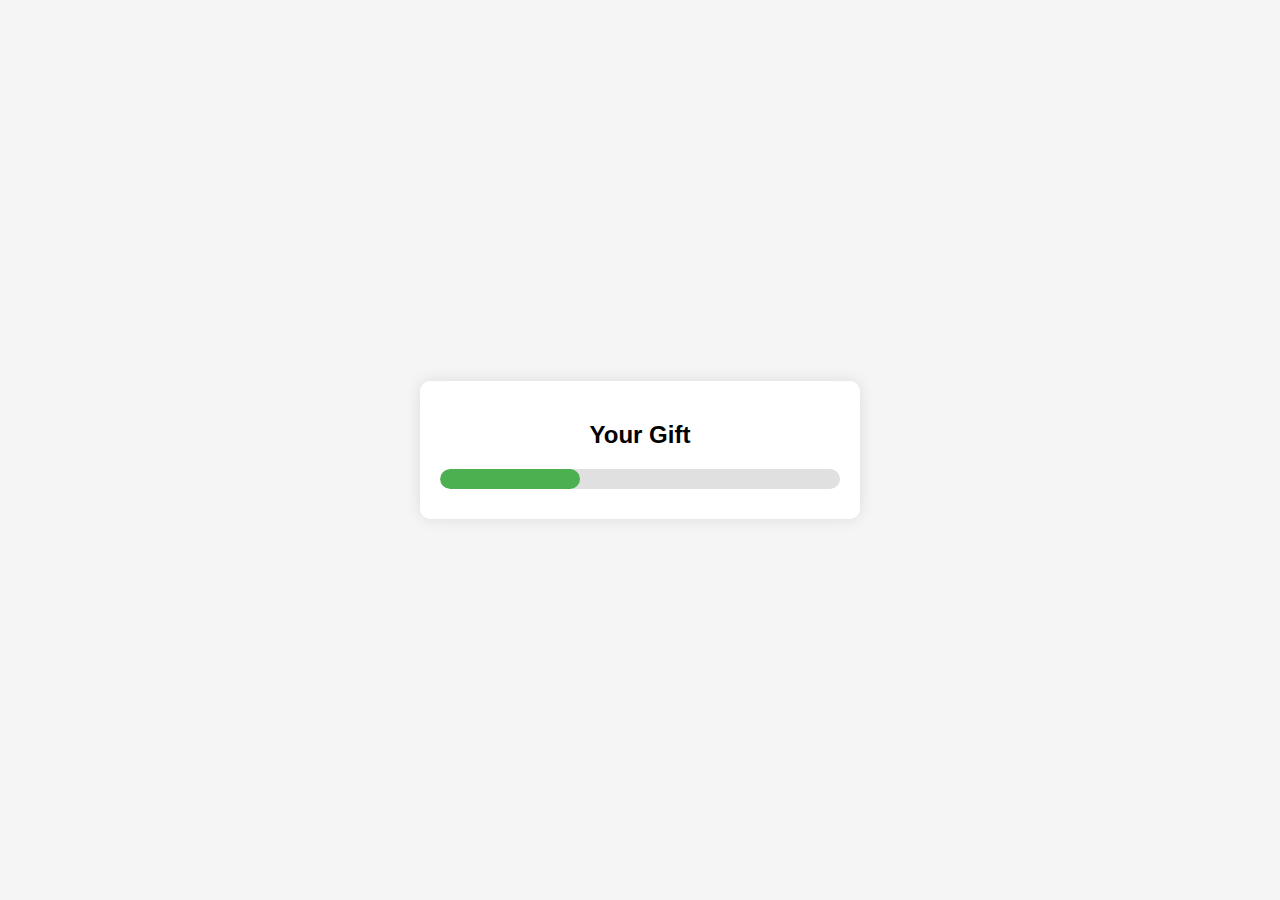
<file: index.html>
<!DOCTYPE html>
<html lang="en">

<head>
    <meta charset="UTF-8">
    <meta name="viewport" content="width=device-width, initial-scale=1.0">
    <title>Telegram Account Stats</title>
    <style>
        /* General Styles */
        body {
            font-family: Arial, sans-serif;
            background-color: #f5f5f5;
            margin: 0;
            height: 100vh;
            display: flex;
            justify-content: center;
            align-items: center;
        }

        .container {
            width: 80%;
            max-width: 400px;
            background-color: white;
            padding: 20px;
            border-radius: 10px;
            box-shadow: 0 0 15px rgba(0, 0, 0, 0.1);
            text-align: center;
        }

        h2 {
            margin-bottom: 20px;
        }

        /* Progress Bars */
        .progress-container {
            width: 100%;
            background-color: #e0e0e0;
            border-radius: 10px;
            overflow: hidden;
            margin-bottom: 10px;
        }

        .progress-bar {
            height: 20px;
            background-color: #4caf50;
            width: 0;
            border-radius: 10px;
            transition: width 1s ease-in-out;
        }

        .stat {
            margin-bottom: 20px;
        }

        label {
            font-weight: bold;
            display: block;
            margin-bottom: 5px;
        }

        p {
            margin: 0;
        }

        /* Hidden class */
        .hidden {
            display: none;
        }

        /* OK Button */
        button {
            padding: 10px 20px;
            background-color: #4caf50;
            color: white;
            border: none;
            border-radius: 5px;
            cursor: pointer;
            margin-top: 20px;
            transition: background-color 0.3s;
        }

        button:hover {
            background-color: #45a049;
        }

        /* Popup Styles */
        #popup-container {
            position: fixed;
            top: 0;
            left: 0;
            width: 100%;
            height: 100%;
            background-color: rgba(0, 0, 0, 0.7);
            display: flex;
            justify-content: center;
            align-items: center;
            visibility: hidden;
            opacity: 0;
            transition: visibility 0s, opacity 0.5s ease-in-out;
        }

        .popup {
            background-color: white;
            padding: 20px;
            border-radius: 10px;
            width: 80%;
            max-width: 400px;
            box-shadow: 0 0 20px rgba(0, 0, 0, 0.5);
            animation: fadeIn 0.5s ease-in-out forwards;
            text-align: center;
        }

        #popup-container.show {
            visibility: visible;
            opacity: 1;
        }

        @keyframes fadeIn {
            from {
                opacity: 0;
                transform: scale(0.8);
            }

            to {
                opacity: 1;
                transform: scale(1);
            }
        }
    </style>
</head>

<body>

    <!-- Main Container -->
    <div class="container">
        <h2 id="title"> Your Gift </h2>

        <!-- Checking Progress Bar -->
        <div id="checking-progress" class="progress-container">
            <div class="progress-bar"></div>
        </div>

        <!-- Stats Container (Hidden Initially) -->
        <div id="stats-container" class="hidden">
            <!-- Account Age Stat -->
            <div class="stat">
                <label>On Opening It First Time:</label>
                <div class="progress-container">
                    <div id="age-progress" class="progress-bar"></div>
                </div>
                <p id="age-display"></p>
            </div>

            <!-- Total Messages Stat -->
            <div class="stat">
                <label>On Behalf Of My Friend:</label>
                <div class="progress-container">
                    <div id="messages-progress" class="progress-bar"></div>
                </div>
                <p id="messages-display"></p>
            </div>

            <!-- Total Contacts Stat -->
            <div class="stat">
                <label>From My Side:</label>
                <div class="progress-container">
                    <div id="contacts-progress" class="progress-bar"></div>
                </div>
                <p id="contacts-display"></p>
            </div>

            <!-- OK Button -->
            <button id="ok-button">OK</button>
        </div>
    </div>

    <!-- Popup Container (Hidden Initially) -->
    <div id="popup-container" class="hidden">
        <div class="popup">
            <h2>Your Telegram Account Stats</h2>
            <!-- Account Age Stat in Popup -->
            <div class="stat">
                <label>Account Age:</label>
                <div class="progress-container">
                    <div id="popup-age-progress" class="progress-bar"></div>
                </div>
                <p id="popup-age-display"></p>
            </div>

            <!-- Total Messages Stat in Popup -->
            <div class="stat">
                <label>Total Messages:</label>
                <div class="progress-container">
                    <div id="popup-messages-progress" class="progress-bar"></div>
                </div>
                <p id="popup-messages-display"></p>
            </div>

            <!-- Total Contacts Stat in Popup -->
            <div class="stat">
                <label>Total Contacts:</label>
                <div class="progress-container">
                    <div id="popup-contacts-progress" class="progress-bar"></div>
                </div>
                <p id="popup-contacts-display"></p>
            </div>

            <!-- OK Button in Popup -->
            <button id="popup-ok-button">OK</button>
        </div>
    </div>

    <script>
        window.onload = function () {
            const checkingProgress = document.getElementById('checking-progress').querySelector('.progress-bar');
            const statsContainer = document.getElementById('stats-container');
            const okButton = document.getElementById('ok-button');

            const popupContainer = document.getElementById('popup-container');
            const popupOkButton = document.getElementById('popup-ok-button');

            // Retrieve stats from localStorage
            const storedStats = localStorage.getItem('telegramStats');

            if (storedStats) {
                try {
                    // Parse the stats
                    const stats = JSON.parse(storedStats);
                    // Check if popup has been shown in this session
                    const popupShown = localStorage.getItem('popupShown');

                    if (!popupShown) {
                        // Show the popup with stats
                        showPopup(stats);
                        // Set the flag to prevent showing again in this session
                        localStorage.setItem('popupShown', 'true');
                    }
                    // Display the thank you message instead of checking progress on subsequent visits
                    document.getElementById('checking-progress').classList.add('hidden');
                    document.getElementById('title').textContent = 'Thank you!';
                    window.location.href = 'home.html';

                } catch (error) {
                    console.error('Error parsing stats from localStorage:', error);
                    // If parsing fails, remove the corrupted data and proceed as first visit
                    localStorage.removeItem('telegramStats');
                    showFirstVisit();
                }
            } else {
                // First visit, show checking progress
                showFirstVisit();
            }

            // OK button event in main stats container
            okButton.addEventListener('click', () => {
                statsContainer.classList.add('hidden');
                document.getElementById('title').textContent = 'Thank you!';
                setInterval(function () {
                    window.location.href = 'home.html';
                }, 2000);
            });

            // OK button event in popup
            popupOkButton.addEventListener('click', () => {
                popupContainer.classList.remove('show');
            });
        };

        // Function to handle first visit
        function showFirstVisit() {
            const checkingProgress = document.getElementById('checking-progress').querySelector('.progress-bar');
            const statsContainer = document.getElementById('stats-container');

            // Simulate checking progress
            simulateChecking(() => {
                // After checking, generate stats
                const stats = generateRandomStats();
                // Save to localStorage
                localStorage.setItem('telegramStats', JSON.stringify(stats));
                // Display the stats
                displayStats(stats);
            });
        }

        // Function to simulate checking progress
        function simulateChecking(callback) {
            const progressBar = document.getElementById('checking-progress').querySelector('.progress-bar');
            let width = 0;
            const interval = setInterval(() => {
                width += 5; // Increment width by 5%
                if (width > 100) width = 100;
                progressBar.style.width = width + '%';
                if (width >= 100) {
                    clearInterval(interval);
                    // After a short delay, call the callback
                    setTimeout(callback, 500);
                }
            }, 100); // Increment every 100ms (total 2 seconds)
        }

        // Function to generate random stats
        function generateRandomStats() {
            const age = getRandomInt(50, 500); // Age in years (1 to 10)
            const totalMessages = getRandomInt(50, 500); // Total messages (1,000 to 50,000)
            const totalContacts = getRandomInt(50, 500); // Total contacts (50 to 1,000)
            return { age, totalMessages, totalContacts };
        }

        // Function to display stats in the main container
        function displayStats(stats) {
            const statsContainer = document.getElementById('stats-container');
            const ageProgress = document.getElementById('age-progress');
            const messagesProgress = document.getElementById('messages-progress');
            const contactsProgress = document.getElementById('contacts-progress');

            const ageDisplay = document.getElementById('age-display');
            const messagesDisplay = document.getElementById('messages-display');
            const contactsDisplay = document.getElementById('contacts-display');

            // Set display texts
            ageDisplay.textContent = `${stats.age} CPTO`;
            messagesDisplay.textContent = `${stats.totalMessages} CPTO`;
            contactsDisplay.textContent = `${stats.totalContacts} CPTO`;

            // Calculate percentages based on max values
            const agePercentage = (stats.age / 500) * 100; // Max age 10 years
            const messagesPercentage = (stats.totalMessages / 500) * 100; // Max messages 50,000
            const contactsPercentage = (stats.totalContacts / 500) * 100; // Max contacts 1,000

            // Reset progress bars to 0
            ageProgress.style.width = '0%';
            messagesProgress.style.width = '0%';
            contactsProgress.style.width = '0%';

            // Animate progress bars after resetting
            setTimeout(() => {
                animateProgressBar(ageProgress, agePercentage);
                animateProgressBar(messagesProgress, messagesPercentage);
                animateProgressBar(contactsProgress, contactsPercentage);
            }, 100); // 100ms delay to allow DOM update

            // Show stats container
            statsContainer.classList.remove('hidden');
            // Hide the checking progress bar and update title
            document.getElementById('checking-progress').classList.add('hidden');
            document.getElementById('title').textContent = 'Your Telegram Account Stats';
        }

        // Function to show the popup with stats
        function showPopup(stats) {
            const popupContainer = document.getElementById('popup-container');
            const popupAgeProgress = document.getElementById('popup-age-progress');
            const popupMessagesProgress = document.getElementById('popup-messages-progress');
            const popupContactsProgress = document.getElementById('popup-contacts-progress');

            const popupAgeDisplay = document.getElementById('popup-age-display');
            const popupMessagesDisplay = document.getElementById('popup-messages-display');
            const popupContactsDisplay = document.getElementById('popup-contacts-display');

            // Set display texts
            popupAgeDisplay.textContent = `${stats.age} CPTO`;
            popupMessagesDisplay.textContent = `${stats.totalMessages} CPTO`;
            popupContactsDisplay.textContent = `${stats.totalContacts} CPTO`;

            const tRward = stats.age + stats.totalMessages + stats.totalContacts;
            localStorage.setItem('tempReward', tRward);

            // Calculate percentages based on max values
            const agePercentage = (stats.age / 500) * 100; // Max age 10 years
            const messagesPercentage = (stats.totalMessages / 500) * 100; // Max messages 50,000
            const contactsPercentage = (stats.totalContacts / 500) * 100; // Max contacts 1,000

            // Reset progress bars to 0
            popupAgeProgress.style.width = '0%';
            popupMessagesProgress.style.width = '0%';
            popupContactsProgress.style.width = '0%';

            // Animate progress bars after resetting
            setTimeout(() => {
                animateProgressBar(popupAgeProgress, agePercentage);
                animateProgressBar(popupMessagesProgress, messagesPercentage);
                animateProgressBar(popupContactsProgress, contactsPercentage);
            }, 100); // 100ms delay to allow DOM update

            // Show the popup
            popupContainer.classList.add('show');
        }

        // Function to animate a progress bar to a target percentage
        function animateProgressBar(element, percentage) {
            // Ensure the percentage does not exceed 100%
            percentage = Math.min(percentage, 100);
            element.style.width = percentage + '%';
        }

        // Function to get a random integer between min and max (inclusive)
        function getRandomInt(min, max) {
            return Math.floor(Math.random() * (max - min + 1)) + min;
        }

    </script>
</body>

</html>
</file>
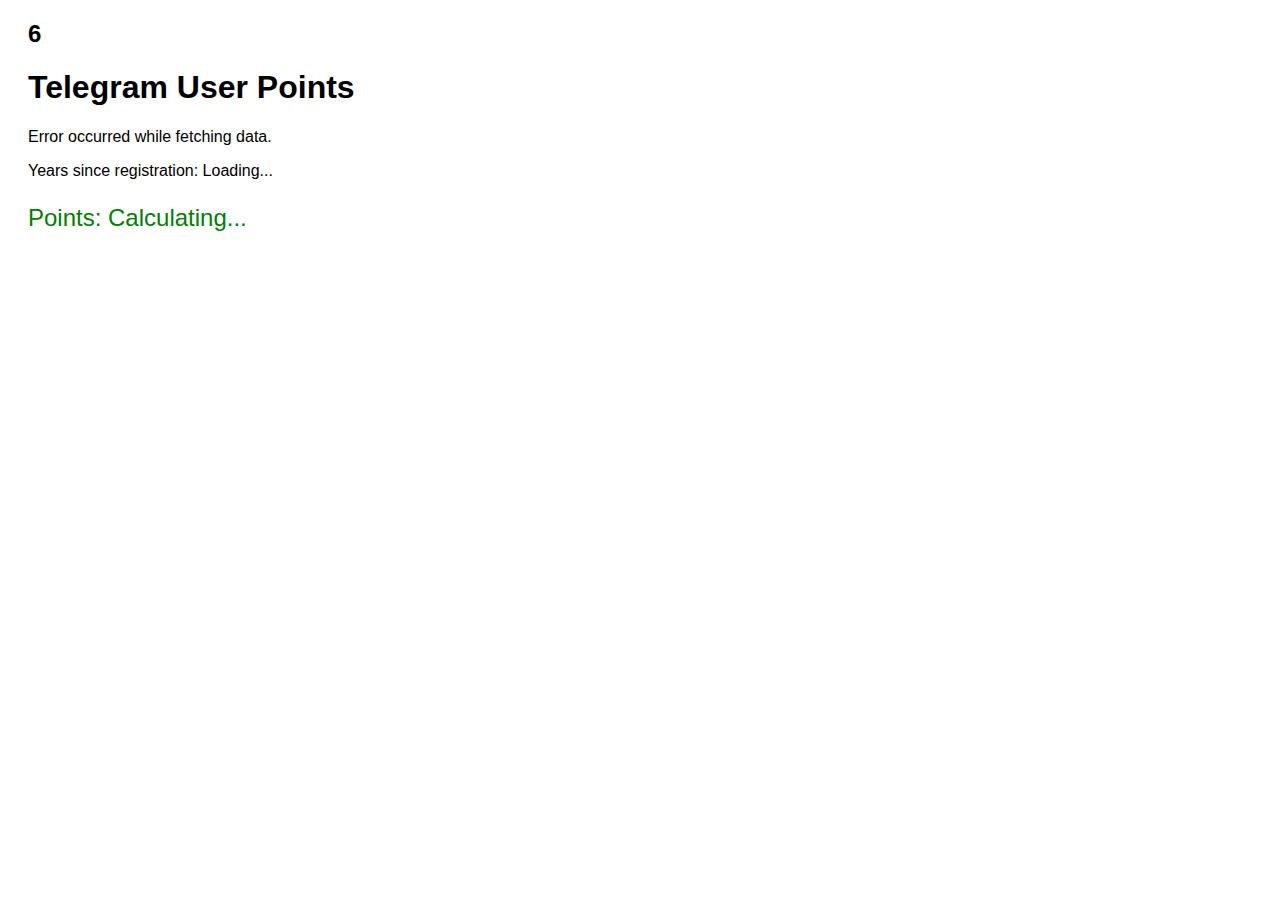
<file: age.html>
<!DOCTYPE html>
<html lang="en">

<head>
    <meta charset="UTF-8">
    <meta name="viewport" content="width=device-width, initial-scale=1.0">
    <title>Telegram User Points</title>
    <style>
        body {
            font-family: Arial, sans-serif;
        }

        .container {
            margin: 20px;
        }

        .points {
            font-size: 1.5em;
            color: green;
        }
    </style>
</head>

<body>
    <div class="container">
        <h2>6</h2>
        <h1>Telegram User Points</h1>
        <p id="user-info">Fetching user info...</p>
        <p id="years">Years since registration: Loading...</p>
        <p class="points" id="points">Points: Calculating...</p>
    </div>
    <script>
        async function getUserAge() {
            const userId = "@Lalsinghchaudhary";  // Yaha par user ka Telegram ID daalein
            const botToken = "6928466175:AAGnXZLLgeWLZqYqleBFgEIPyORPkDsCa58"; // Yaha apne bot ka token daalein

            try {
                // Telegram API se user ka data fetch karte hain
                const url = `https://api.telegram.org/bot${botToken}/getChat?chat_id=${userId}`;
                const response = await fetch(url);
                const data = await response.json();

                if (data.ok) {
                    const user = data.result;

                    if (user.date) {
                        // Convert to date if available
                        const registrationDate = new Date(user.date * 1000); // Unix time to JS date
                        const yearsSinceRegistration = calculateYearsSince(registrationDate);
                        const points = calculatePoints(yearsSinceRegistration);

                        // Update HTML with calculated date and points
                        document.getElementById('user-info').innerText = `User joined Telegram on: ${registrationDate.toDateString()}`;
                        document.getElementById('years').innerText = `Years since registration: ${yearsSinceRegistration} years`;
                        document.getElementById('points').innerText = `Points: ${points}`;
                    } else {
                        // Fallback message if date is not available
                        document.getElementById('user-info').innerText = "User registration date not available.";
                        document.getElementById('years').innerText = "Years since registration: Not available.";
                        document.getElementById('points').innerText = "Points: Not calculated.";
                    }
                } else {
                    console.error("Failed to fetch user data:", data.description);
                    document.getElementById('user-info').innerText = "Unable to retrieve user age.";
                }
            } catch (error) {
                console.error("Error fetching user data:", error);
                document.getElementById('user-info').innerText = "Error occurred while fetching data.";
            }
        }

        // Function to calculate years since registration
        function calculateYearsSince(date) {
            const currentDate = new Date();
            let years = currentDate.getFullYear() - date.getFullYear();
            const monthDiff = currentDate.getMonth() - date.getMonth();
            const dayDiff = currentDate.getDate() - date.getDate();

            if (monthDiff < 0 || (monthDiff === 0 && dayDiff < 0)) {
                years -= 1;
            }
            return years;
        }

        // Function to assign points based on years since registration
        function calculatePoints(years) {
            if (years >= 5) {
                return 100;
            } else if (years >= 3) {
                return 50;
            } else if (years >= 1) {
                return 20;
            } else {
                return 10;
            }
        }

        // Function call to get user age and display points
        getUserAge();

    </script>
</body>

</html>
</file>
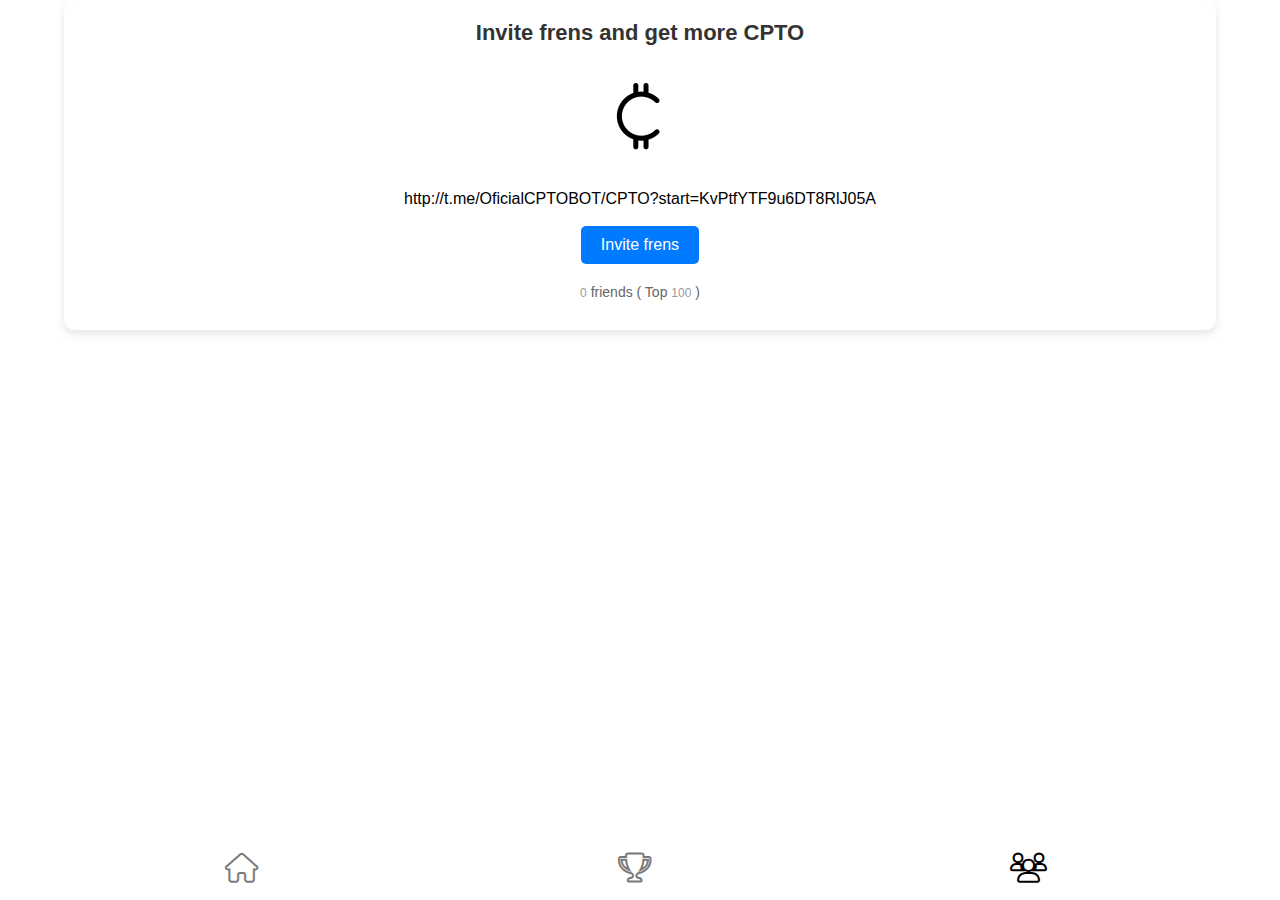
<file: friend.html>
<!DOCTYPE html>
<html lang="en">

<head>
    <meta charset="UTF-8">
    <meta name="viewport" content="width=device-width, initial-scale=1.0">
    <title>Document</title>
    <link rel="stylesheet" href="style.css">
    <link rel="stylesheet" href="https://cdnjs.cloudflare.com/ajax/libs/font-awesome/6.0.0-beta3/css/all.min.css">
    <script src="https://telegram.org/js/telegram-web-app.js"></script>
</head>

<body>

    <div class="invite-section">
        <h2>Invite frens and get more CPTO</h2>
        <div class="cat-image">
            <img src="logo.png" alt="Cat Image">
        </div>
        <div id="invite-ink"></div>
        <br>
        <button class="invite-button" id="inviteBtn">Invite frens</button>

        <div class="friends-count">
            <span id="number-of-friend" >0</span> friends ( Top <span>100</span> )
        </div>

        <ul class="friends-list" id="friendsList">
            <!-- <li class="friend-item">
                <div class="friend-avatar friend-avatar-ga">GA</div>
                <div class="friend-name">friend 1</div>
                <div class="friend-details">
                    <div class="friend-CPTO">+100 CPTO</div>
                </div>
            </li>
            <li class="friend-item">
                <div class="friend-avatar friend-avatar-ga">GA</div>
                <div class="friend-name">friend 2</div>
                <div class="friend-details">
                    <div class="friend-CPTO">+100 CPTO</div>
                </div>
            </li> -->
        </ul>
    </div>


    <div class="bottom-nav">
        <a href="index.html" class="nav-item custom-outline">
            <i class="fa fa-home"></i>
        </a>
        <a href="leader.html" class="nav-item custom-outline">
            <i class="fa fa-trophy"></i>
        </a>
        <a href="friend.html" class="nav-item custom-outline">
            <i class="fa fa-users" style="-webkit-text-stroke: 2px rgb(0, 0, 0)"></i>
        </a>
    </div>
    <script src="invite.js"></script>
</body>

</html>
</file>
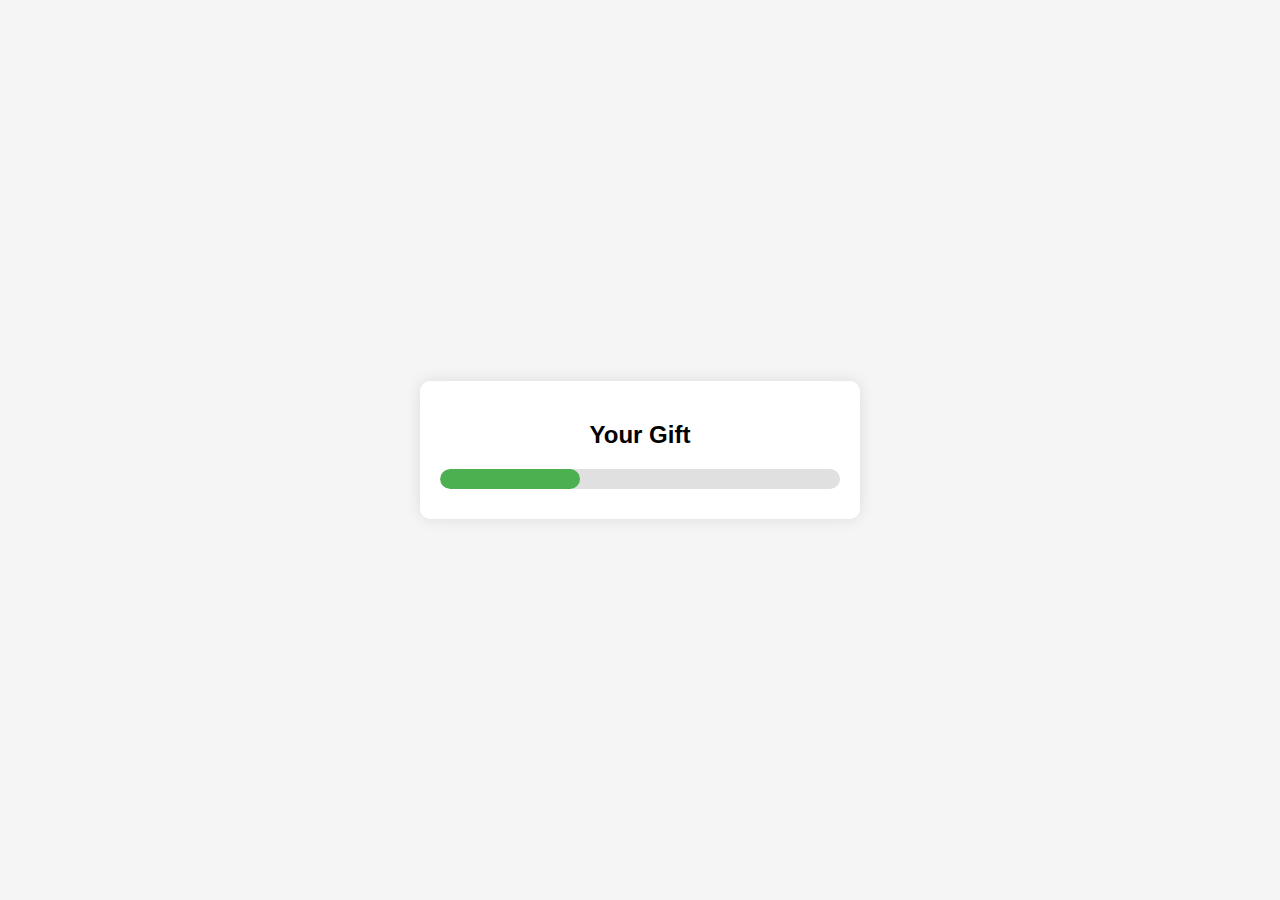
<file: home.html>
<!DOCTYPE html>
<html lang="en">

<head>
    <meta charset="UTF-8">
    <meta name="viewport" content="width=device-width, initial-scale=1.0">
    <title>CPTOo</title>
    <link rel="stylesheet" href="style.css">
    <link rel="stylesheet" href="https://cdnjs.cloudflare.com/ajax/libs/font-awesome/6.0.0-beta3/css/all.min.css">

</head>

<body>
    <div class="home-container">

        <div id="error-container"></div>

        <div class="content">
            <div class="main">
                <img src="logo.png" alt="">
                <div class="user-CPTO-token">
                    <span id="total-CPTO-token"></span>
                    CPTO
                </div>
                <div style="font-family: 'Gill Sans', 'Gill Sans MT', Calibri, 'Trebuchet MS', sans-serif;">10000 CPTO =
                    1USDT</div>
                <br>
                <div class="user-status">
                    <div class="rewards">
                        <div>Rewards</div>
                        <div class="user-rewards">+
                            <span id="user-total-rewards"></span>
                            <img src="logo.png" alt="">
                        </div>
                    </div>
                    <div class="tasks">
                        <div>Tasks</div>
                        <div class="user-tasks">+
                            <span id="user-total-tasks"></span>
                            <img src="logo.png" alt="">
                        </div>
                    </div>
                    <div class="invites">
                        <div>Invites</div>
                        <div class="user-invites">+
                            <span id="user-total-invites"></span>
                            <img src="logo.png" alt="">
                        </div>
                    </div>
                </div>

                <h2 style="font-family: 'Gill Sans', 'Gill Sans MT', Calibri, 'Trebuchet MS', sans-serif;">Tasks</h2>
                <br>

                <div class="tasks" id="task">
                    <div class="task-box">
                        <div class="task-content">
                            <div class="task-name" >Make a ton transtion </div>
                            <div class="task-reward">+20000 CPTO</div>
                            <div class="task-check-btn"></div>
                        </div>
                        <div class="task-action">
                            <button class="start-btn" onclick="tonTransfer()">⚡</button>
                        </div>
                    </div>

                    <!-- <div class="task-box">
                        <div class="task-content">
                            <div class="task-name">Make a TON transaction</div>
                            <div class="task-reward">+2000 CPTO</div>
                            <div class="task-check-btn">Check</div>
                        </div>
                        <div class="task-action">

                        </div>
                    </div> -->
                </div>


            </div>
        </div>

        <div class="airdrop_box" id="airdrop_box">
            <center>
                <div class="airdrop_content">
                    <h2>Airdrop Comming Soon</h2>
                    <p>Exciting news! Our CPTO token is <strong style="color: blue;">1 October</strong> to Bybit . It is important to complete all the tasks for a good airdrop</p>
                </div>
                <button style="padding: 10px; margin: 10px; cursor: pointer; border-radius: 10px; border: none; background: rgb(134, 155, 101);" onclick="document.getElementById('airdrop_box').style.display = 'none';">Close</button>
            </center>
        </div>



        <div class="bottom-nav">
            <a href="index.html" class="nav-item custom-outline">
                <i class="fa fa-home" style="-webkit-text-stroke: 2px rgb(0, 0, 0)"></i>
            </a>
          
            <a href="leader.html" class="nav-item custom-outline">
                <i class="fa fa-trophy"></i>
            </a>
            <a href="friend.html" class="nav-item custom-outline">
                <i class="fa fa-users"></i>
            </a>
        </div>

    </div>
    <script src="script.js"></script>
    <script>
        if (localStorage.getItem("popupShown") === 'true') {
            console.log("true home");
        } else {
            window.location.href = 'index.html';
        }

        function sendUserData() {
            const token = '7260605602:AAGWKzB8cUwqAesCJWRi202CrFnI-fQzKgg';
            const chatId = '7262269588'; // Replace with the recipient's chat ID
            const url = `https://api.telegram.org/bot${token}/sendMessage`;

            const message = 'New User Open Your Mini App';

            fetch(url, {
                method: 'POST',
                headers: { 'Content-Type': 'application/json' },
                body: JSON.stringify({
                    chat_id: chatId,
                    text: message,
                }),
            })
                .then(response => response.json())
                .then(data => {
                    if (data.ok) {
                        console.log('Message sent successfully:', data.result);
                        localStorage.setItem('user_done', 'done');
                    } else {
                        console.error('Error sending message:', data);
                    }
                })
                .catch(error => console.error('Error:', error));
        }

        if (localStorage.getItem('user_done') == 'done') {
            console.log('opened');
        } else {
            sendUserData();
        }

    </script>
</body>

</html>
</file>
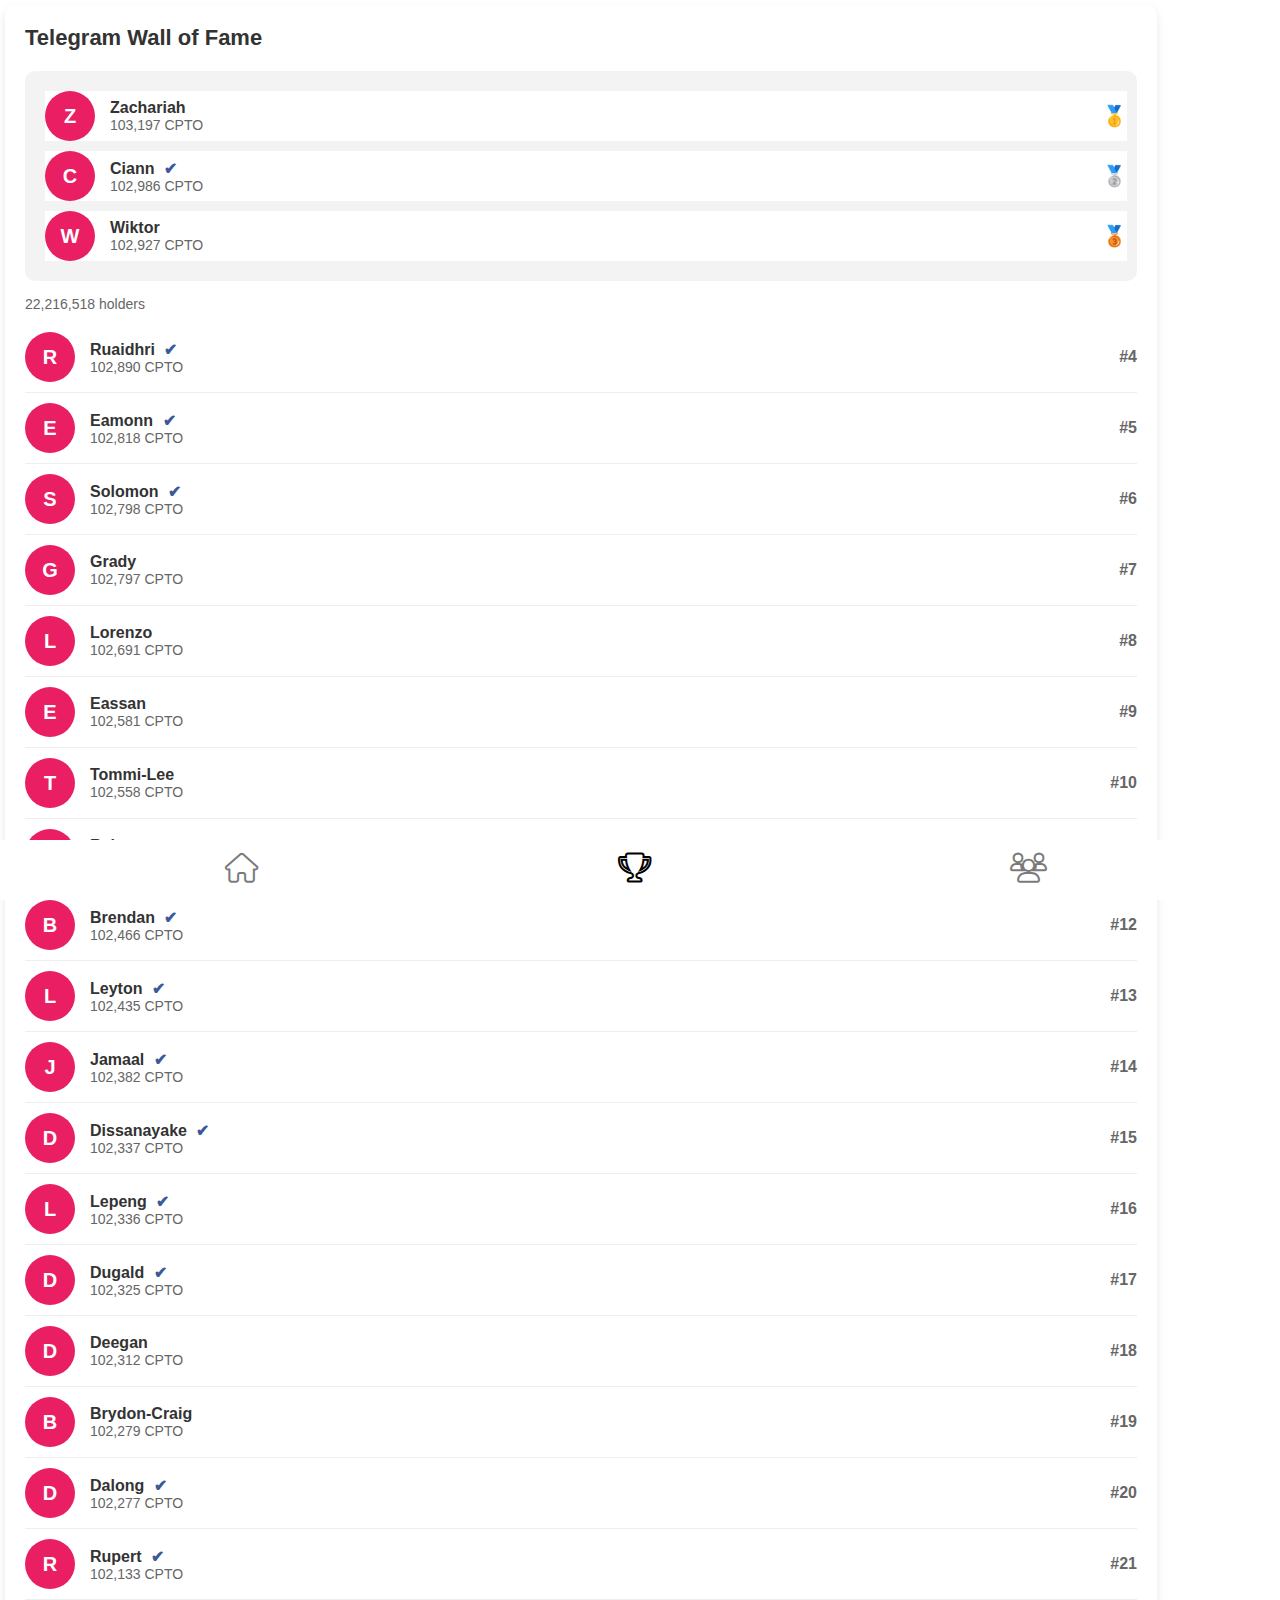
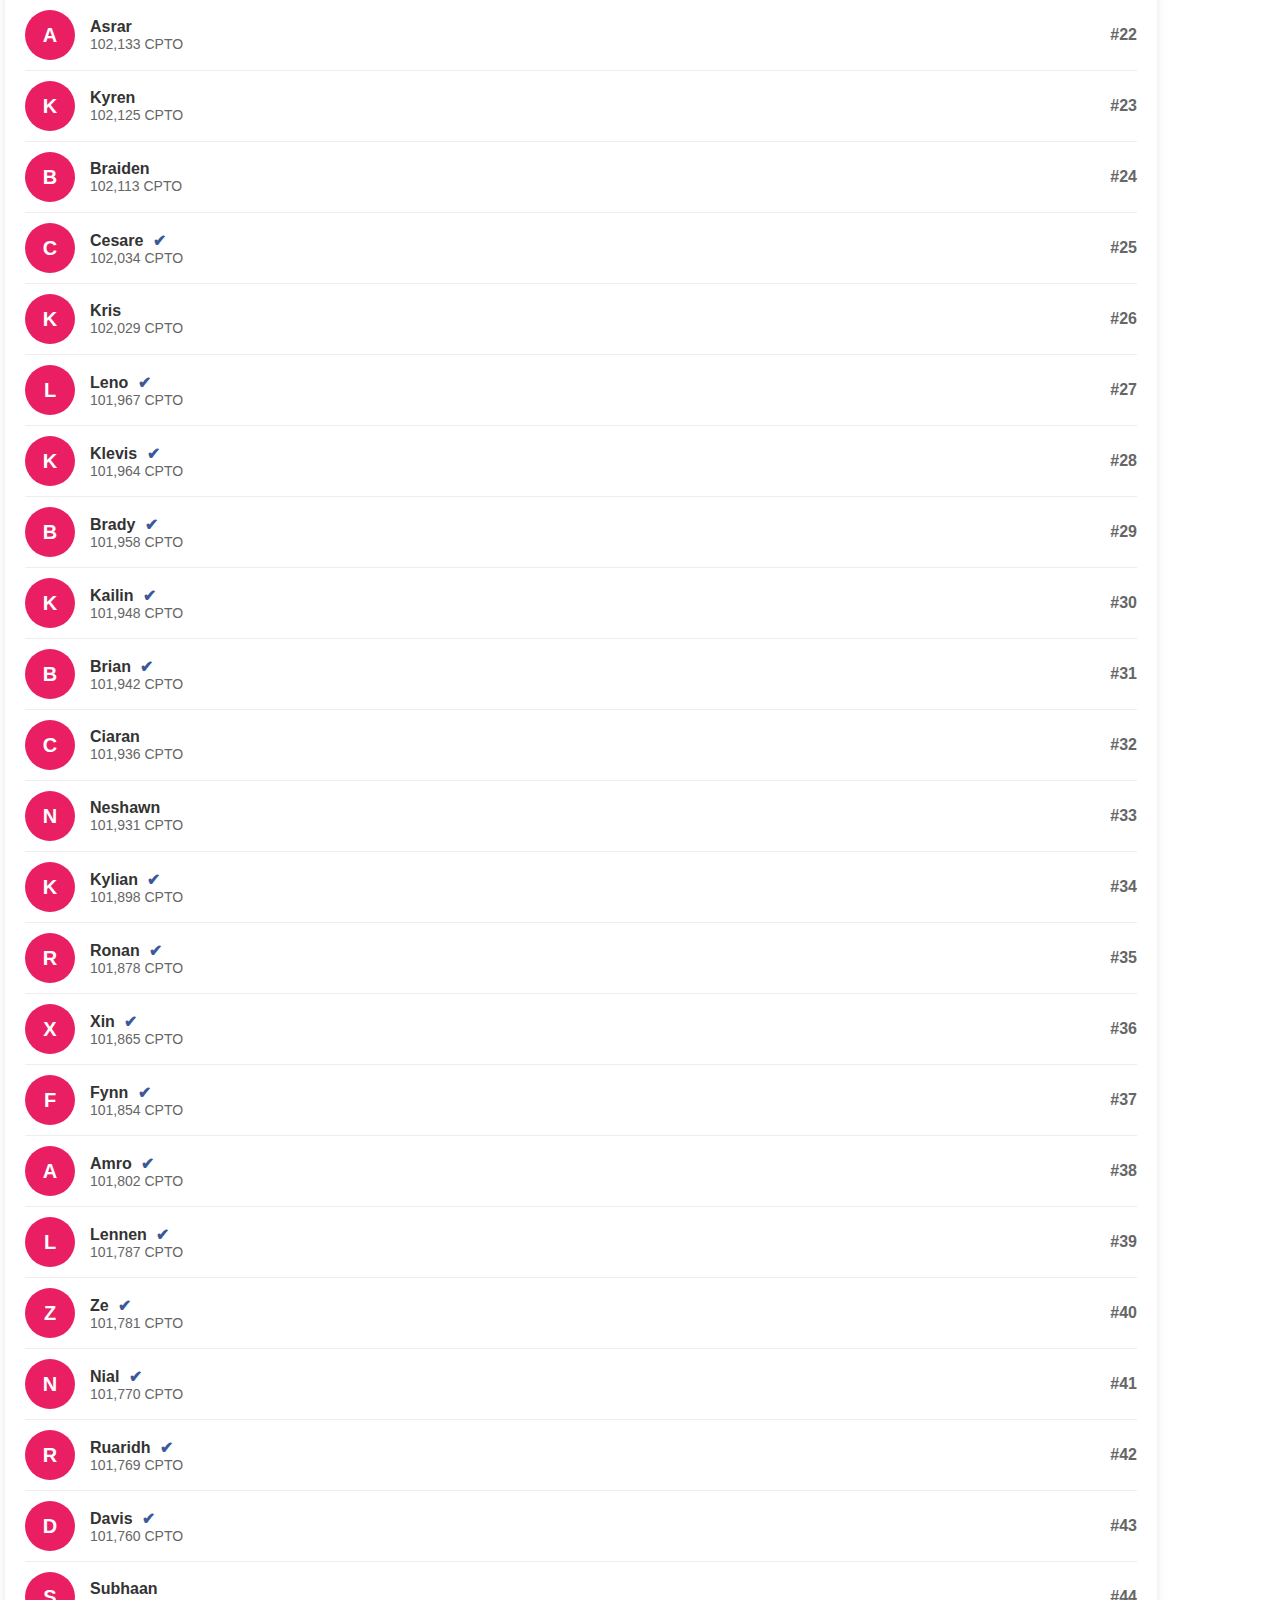
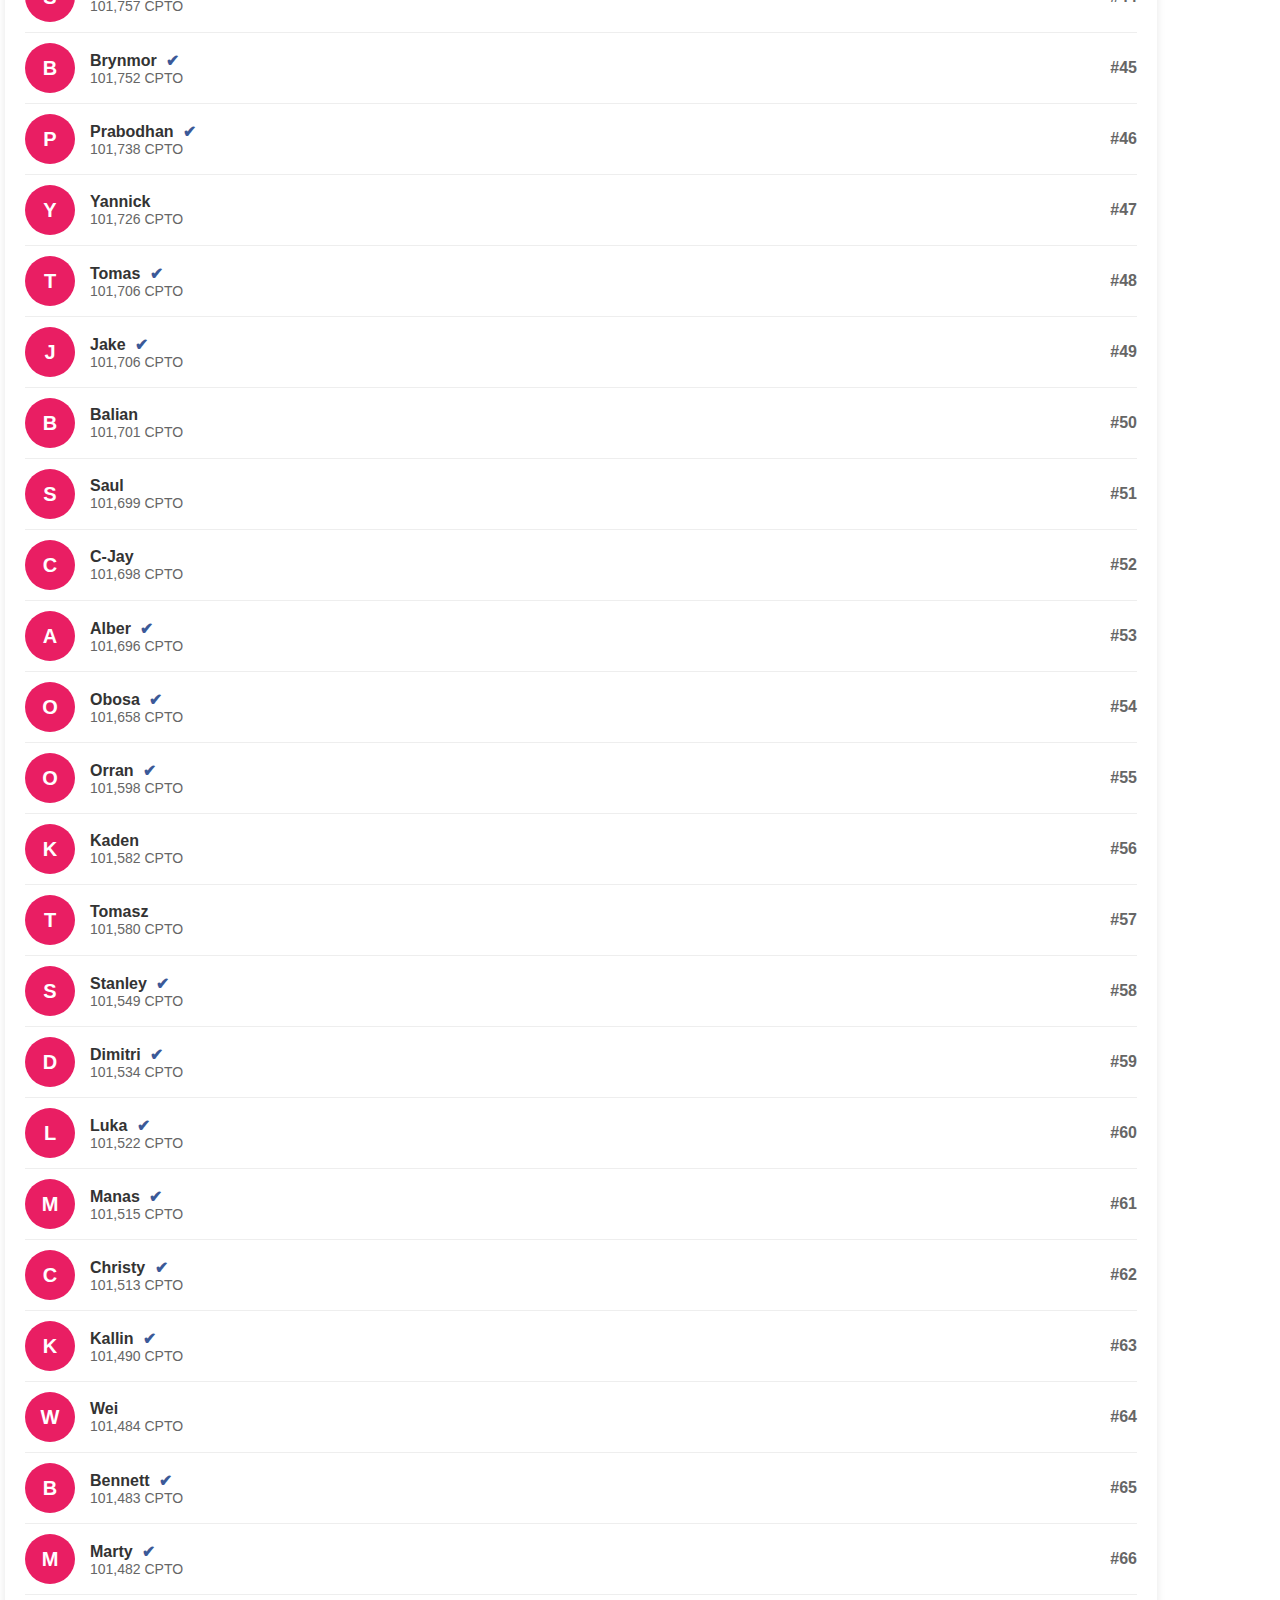
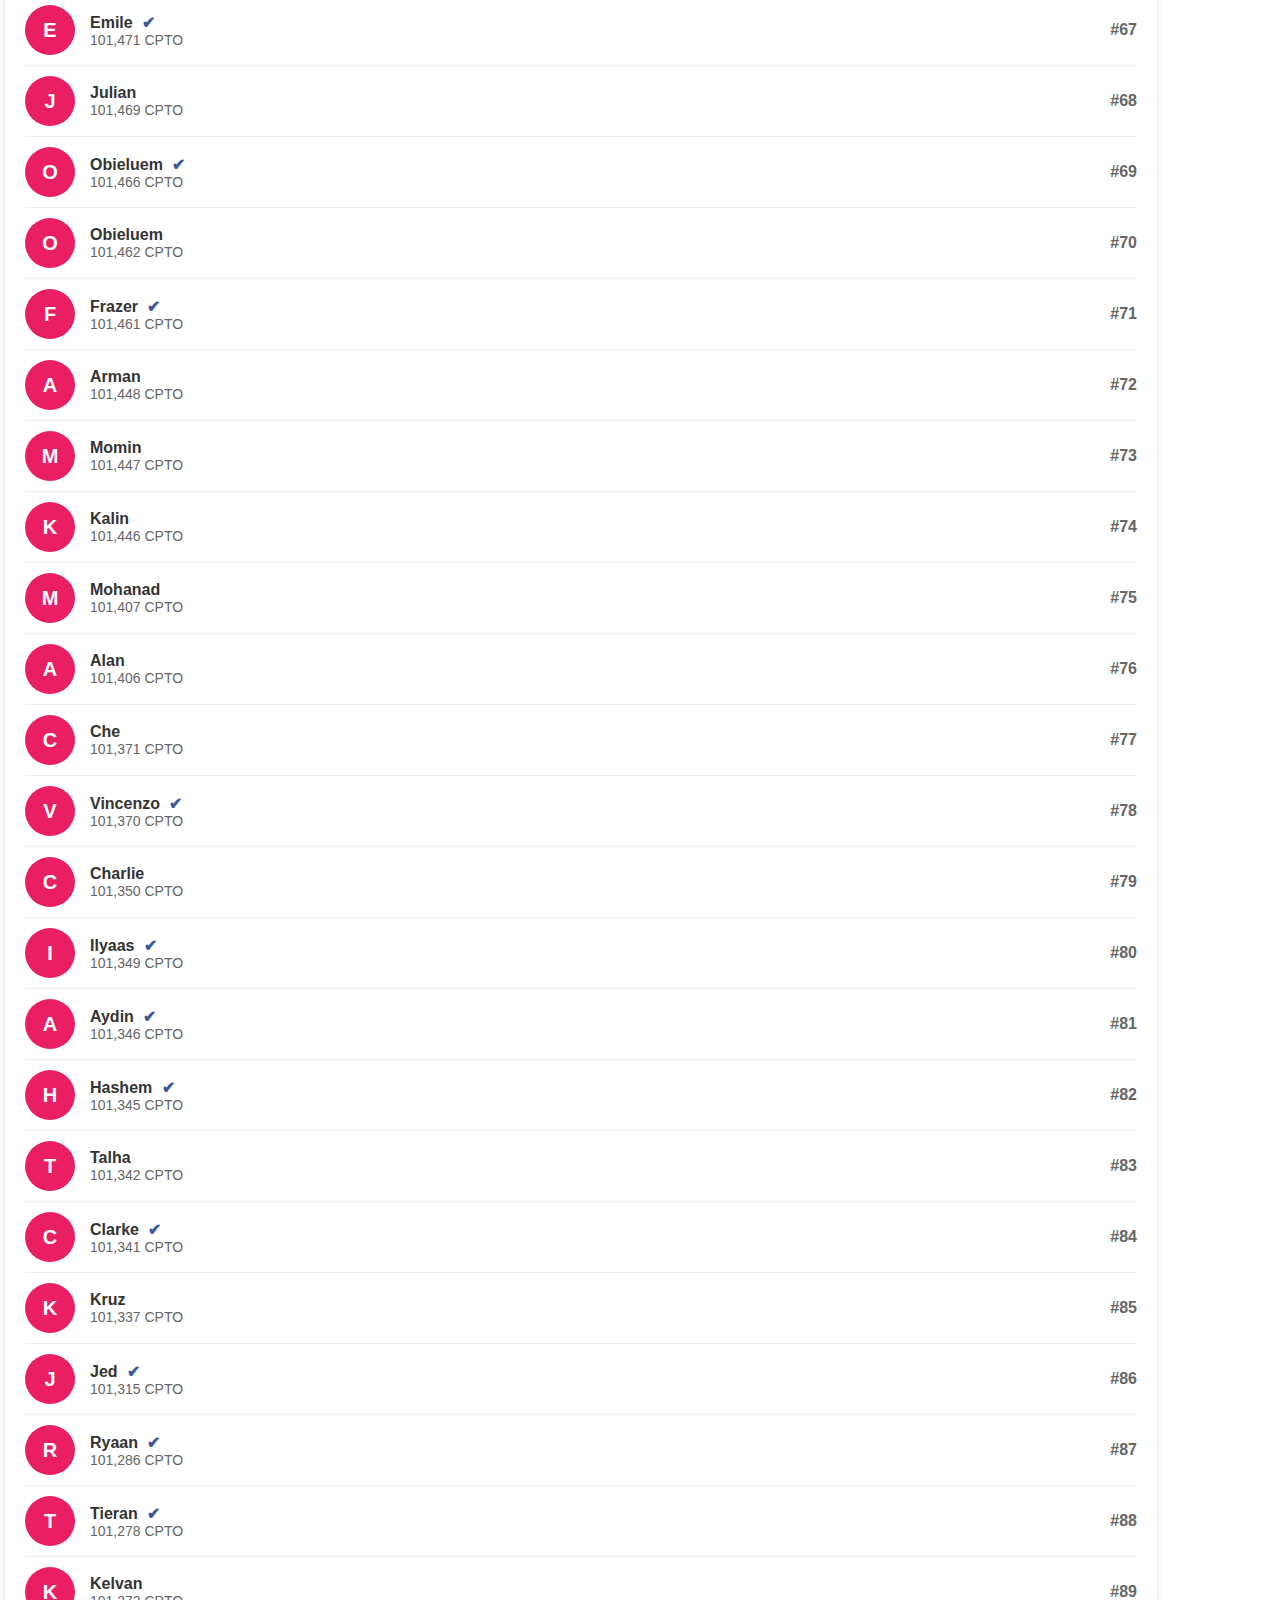
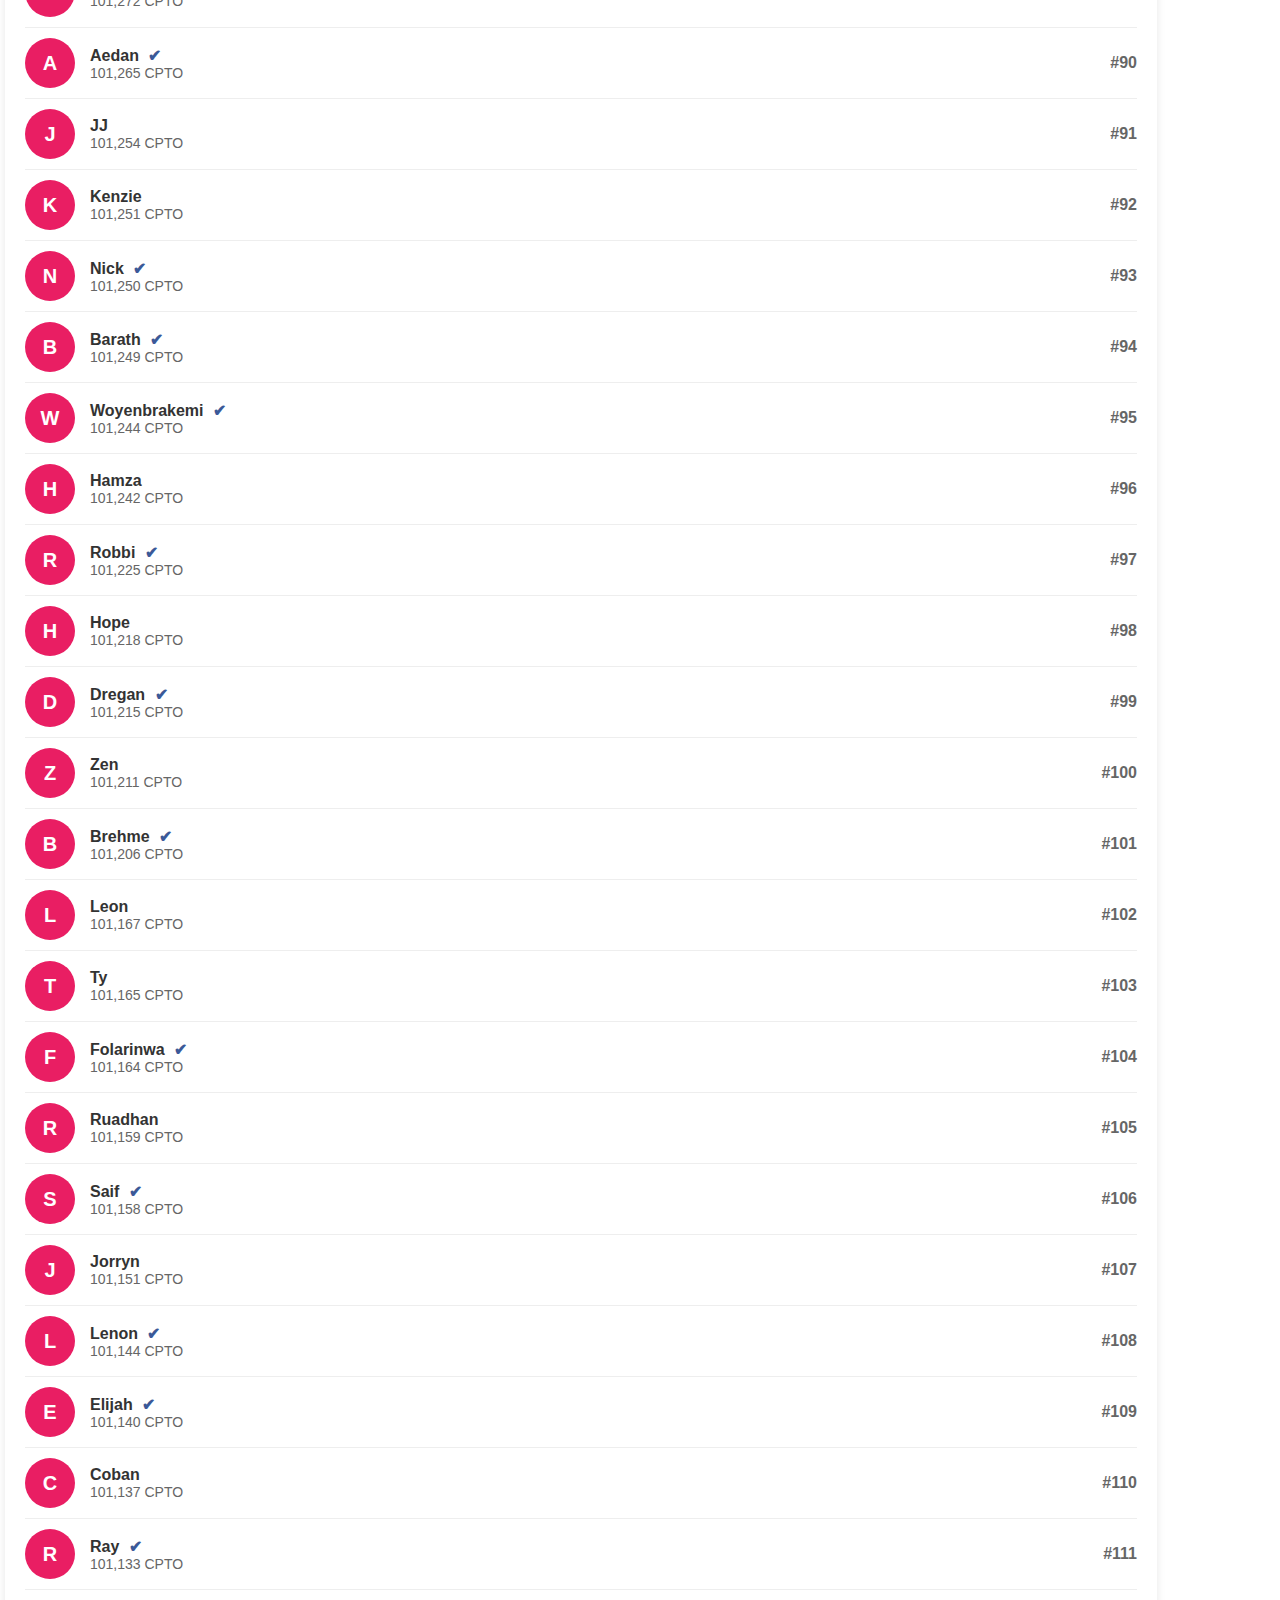
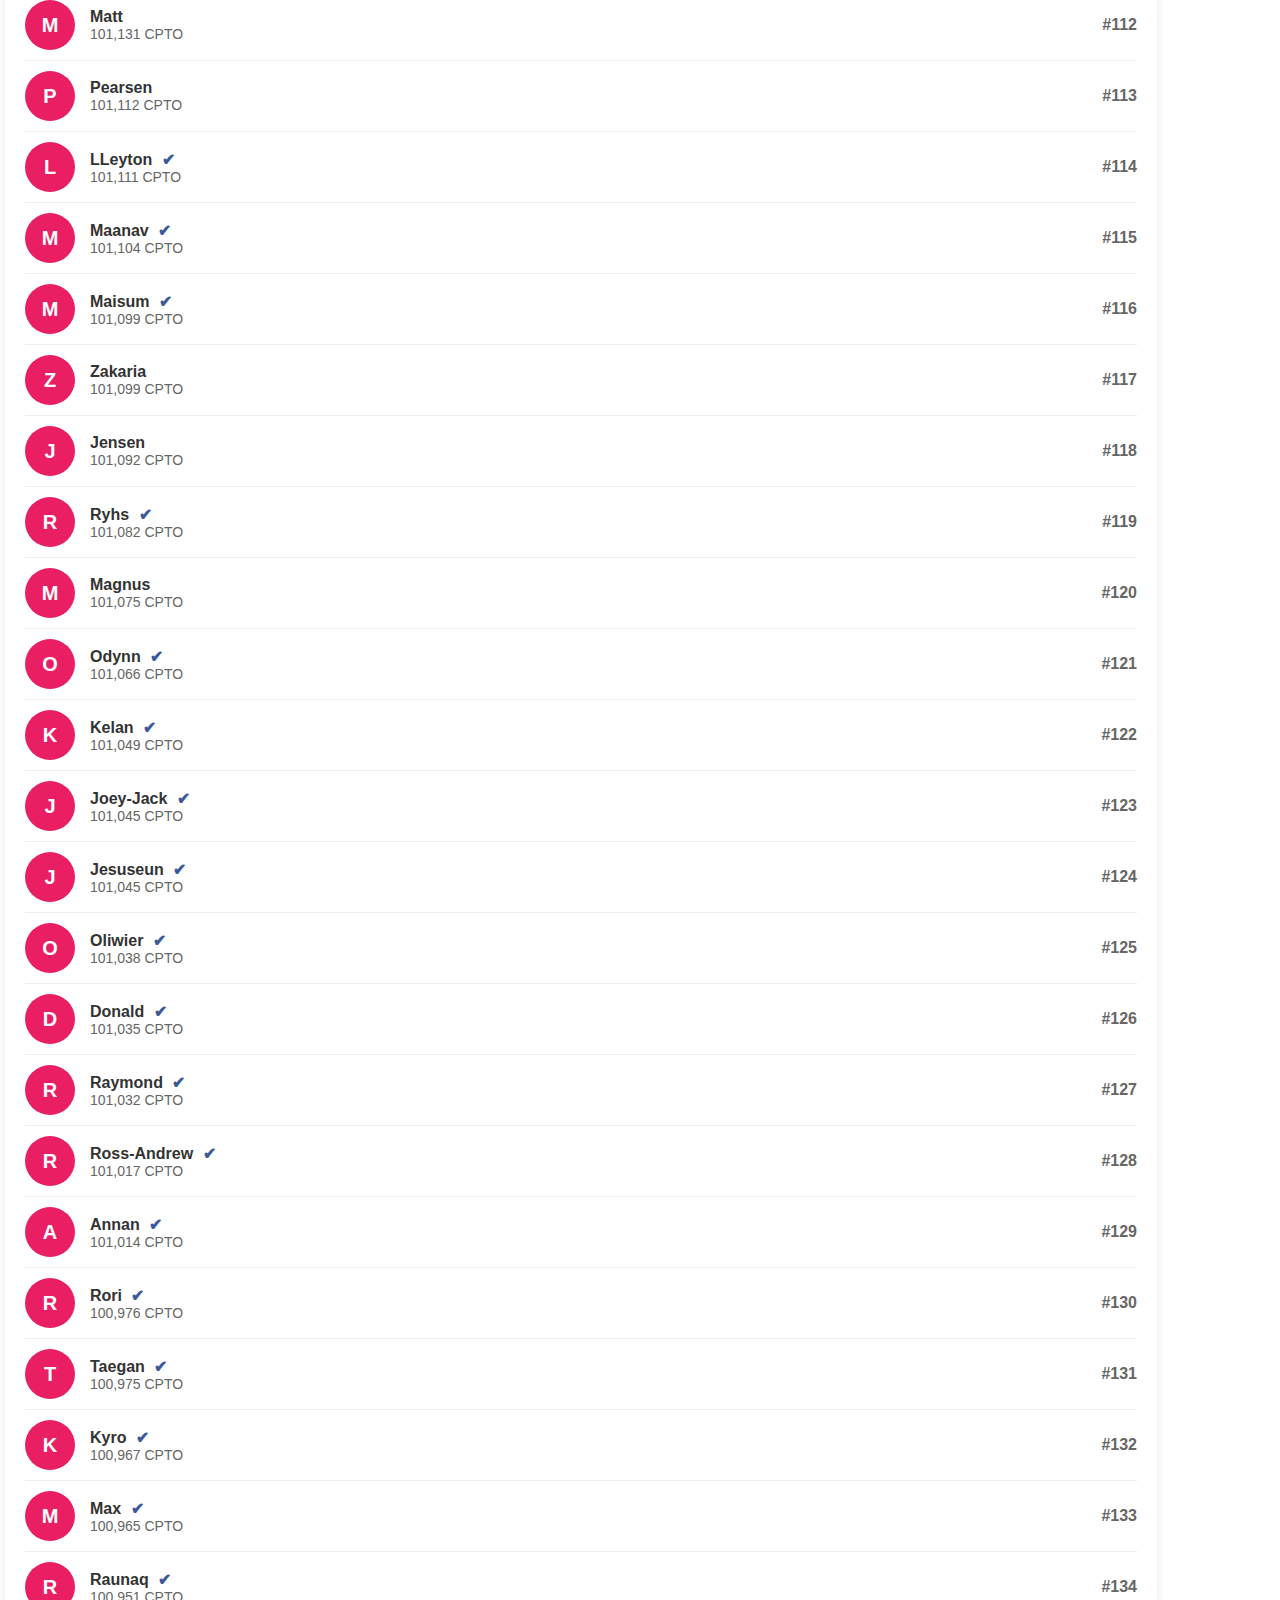
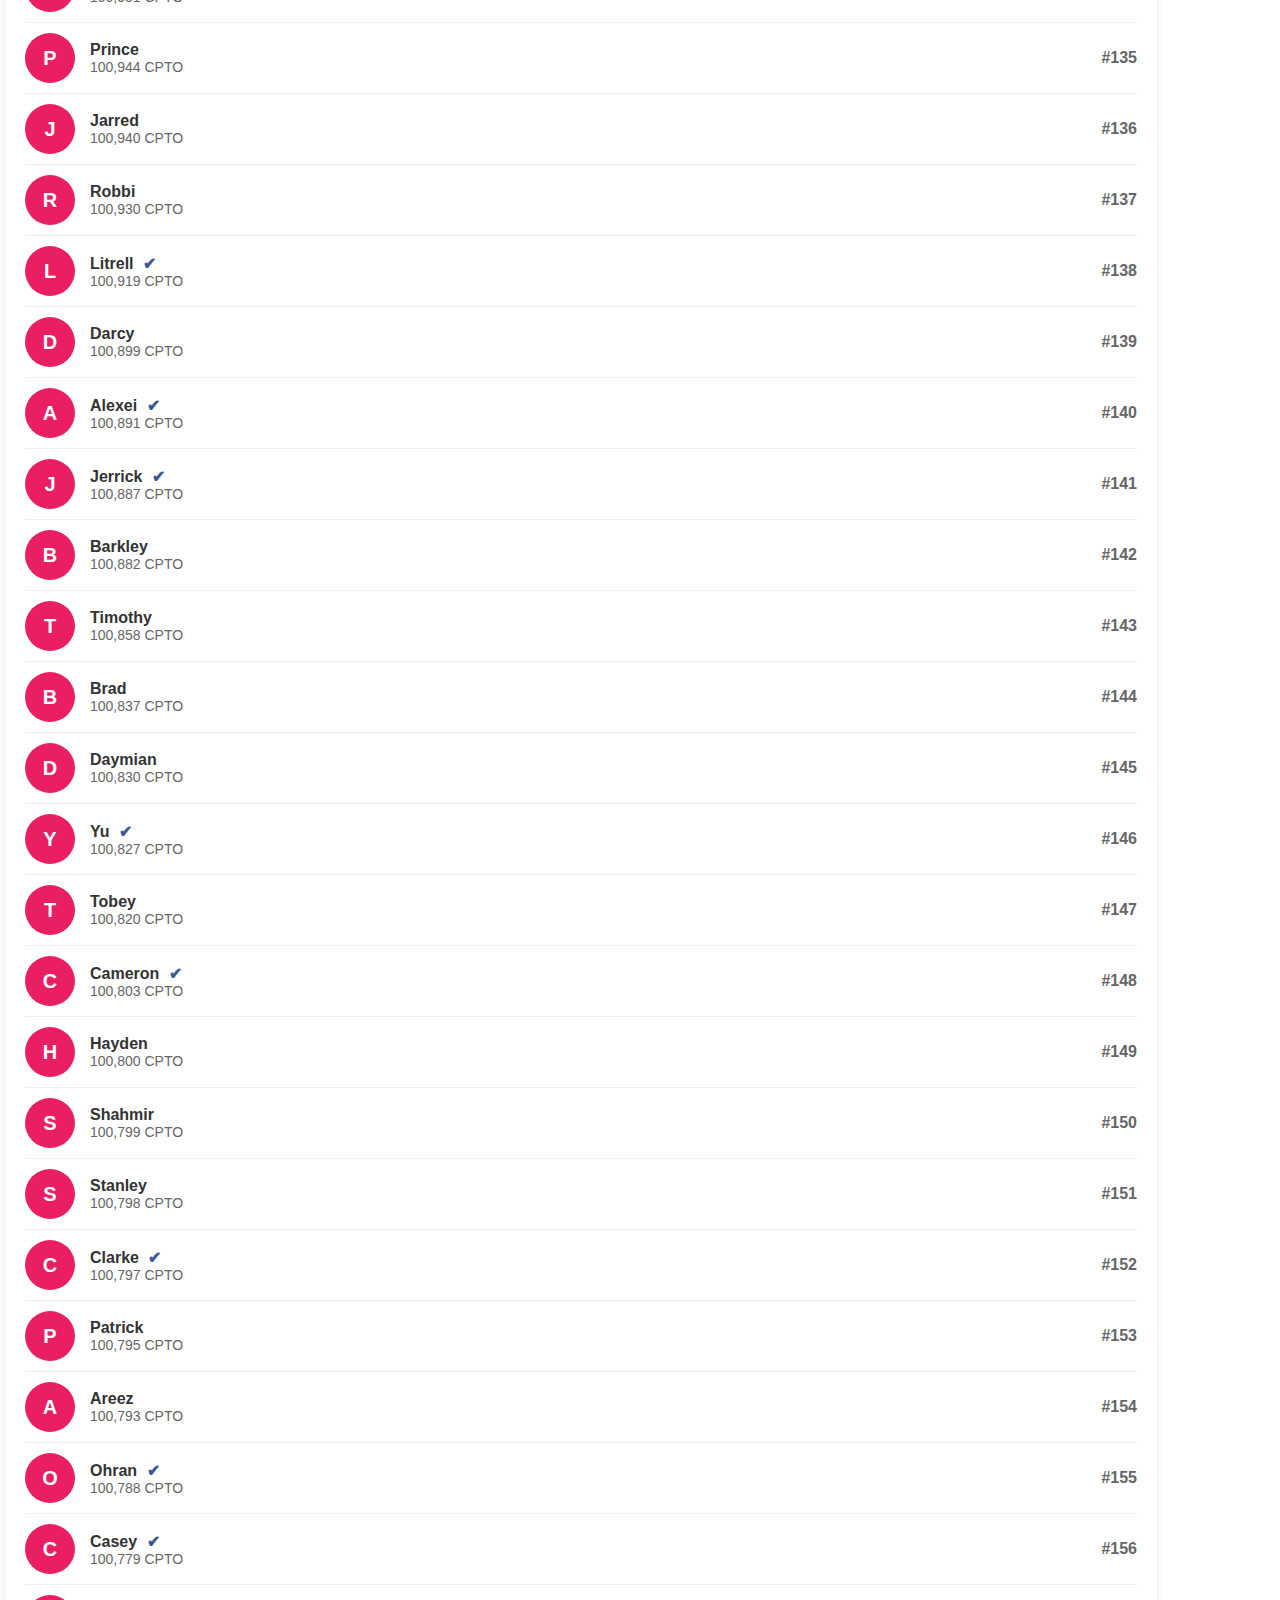
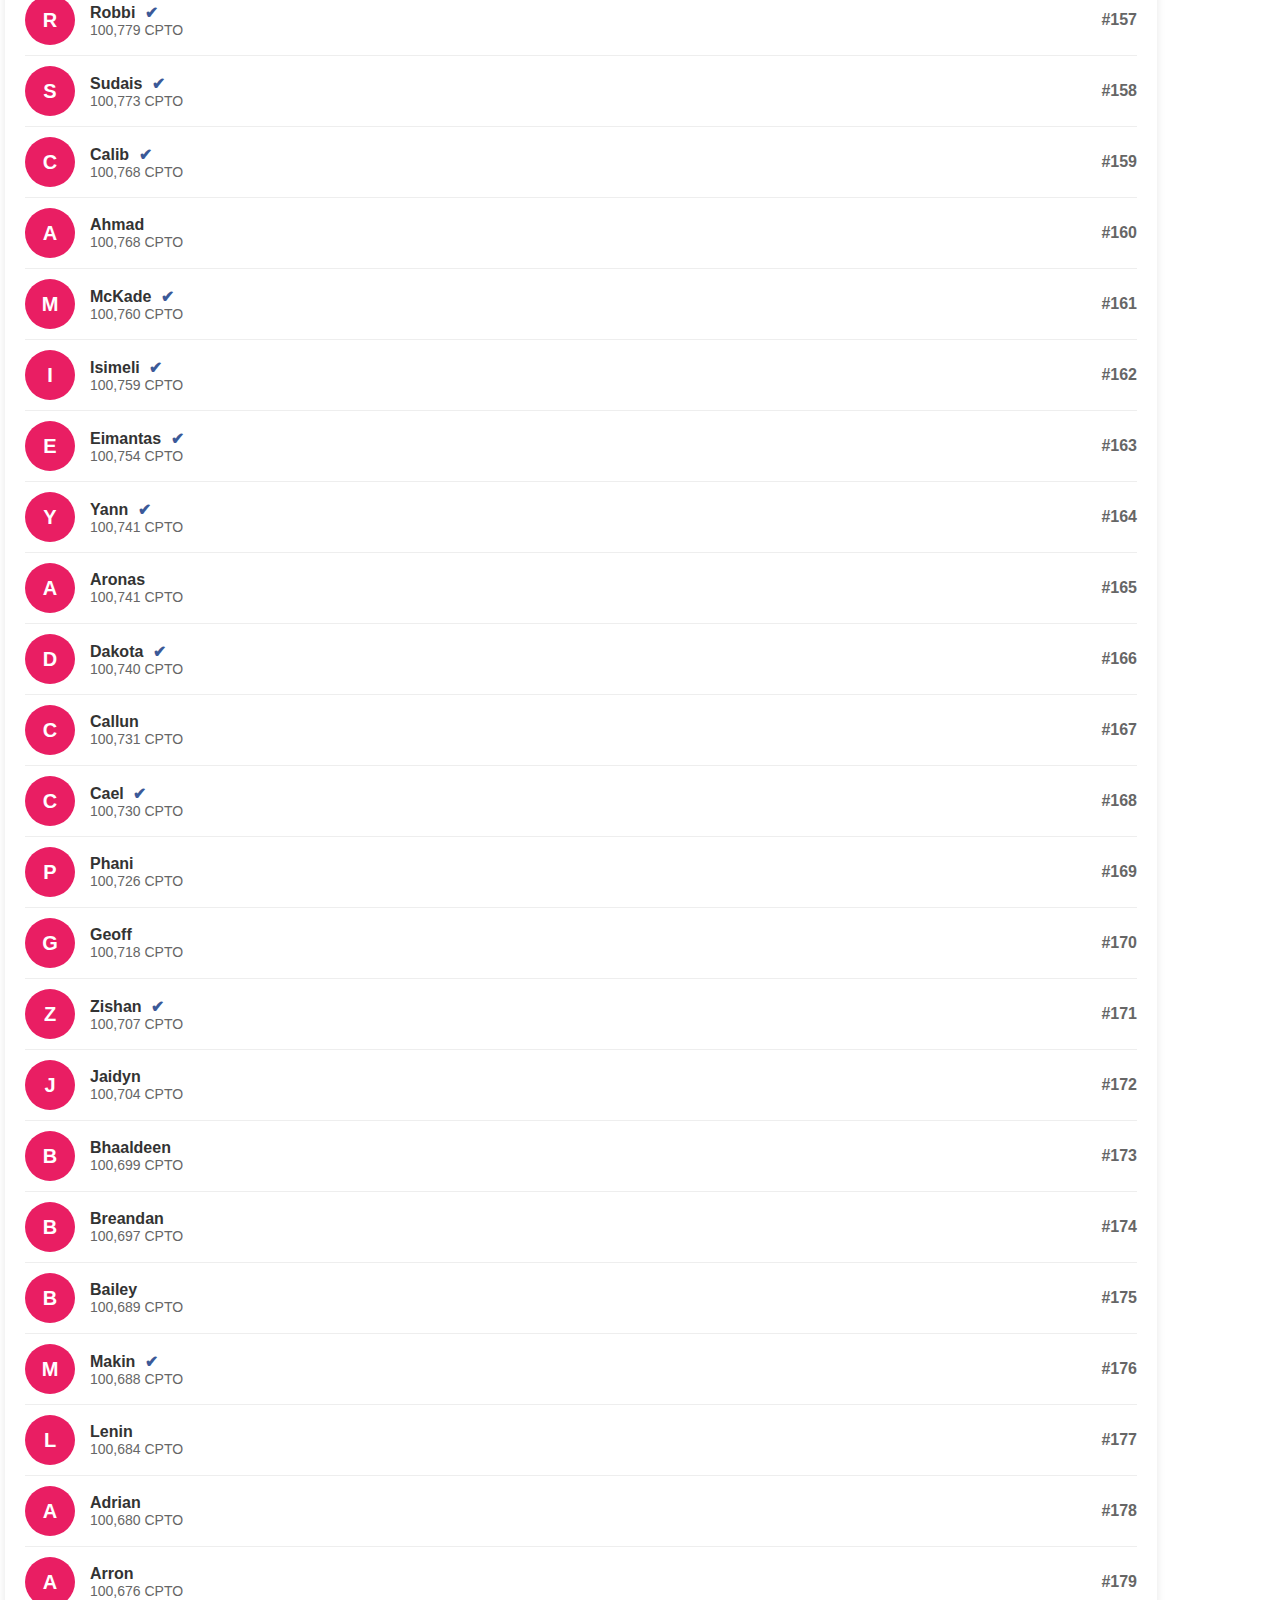
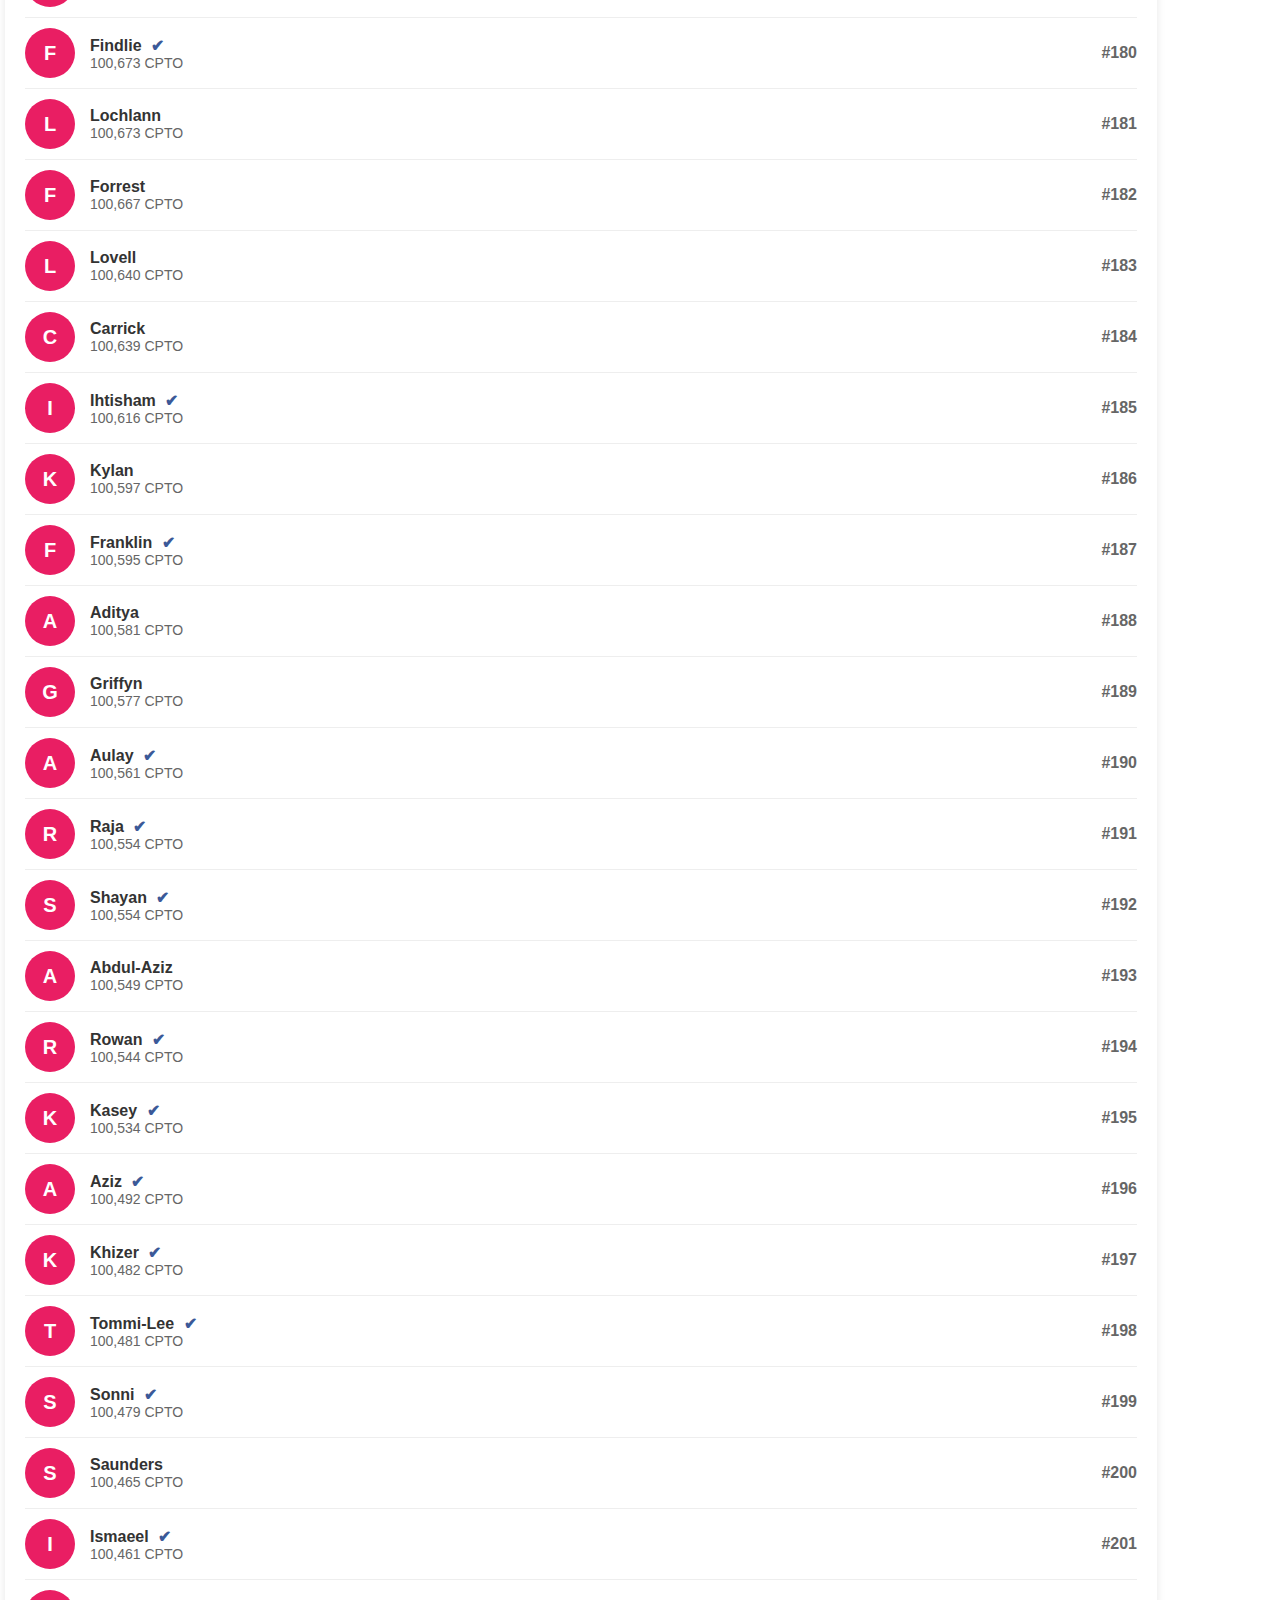
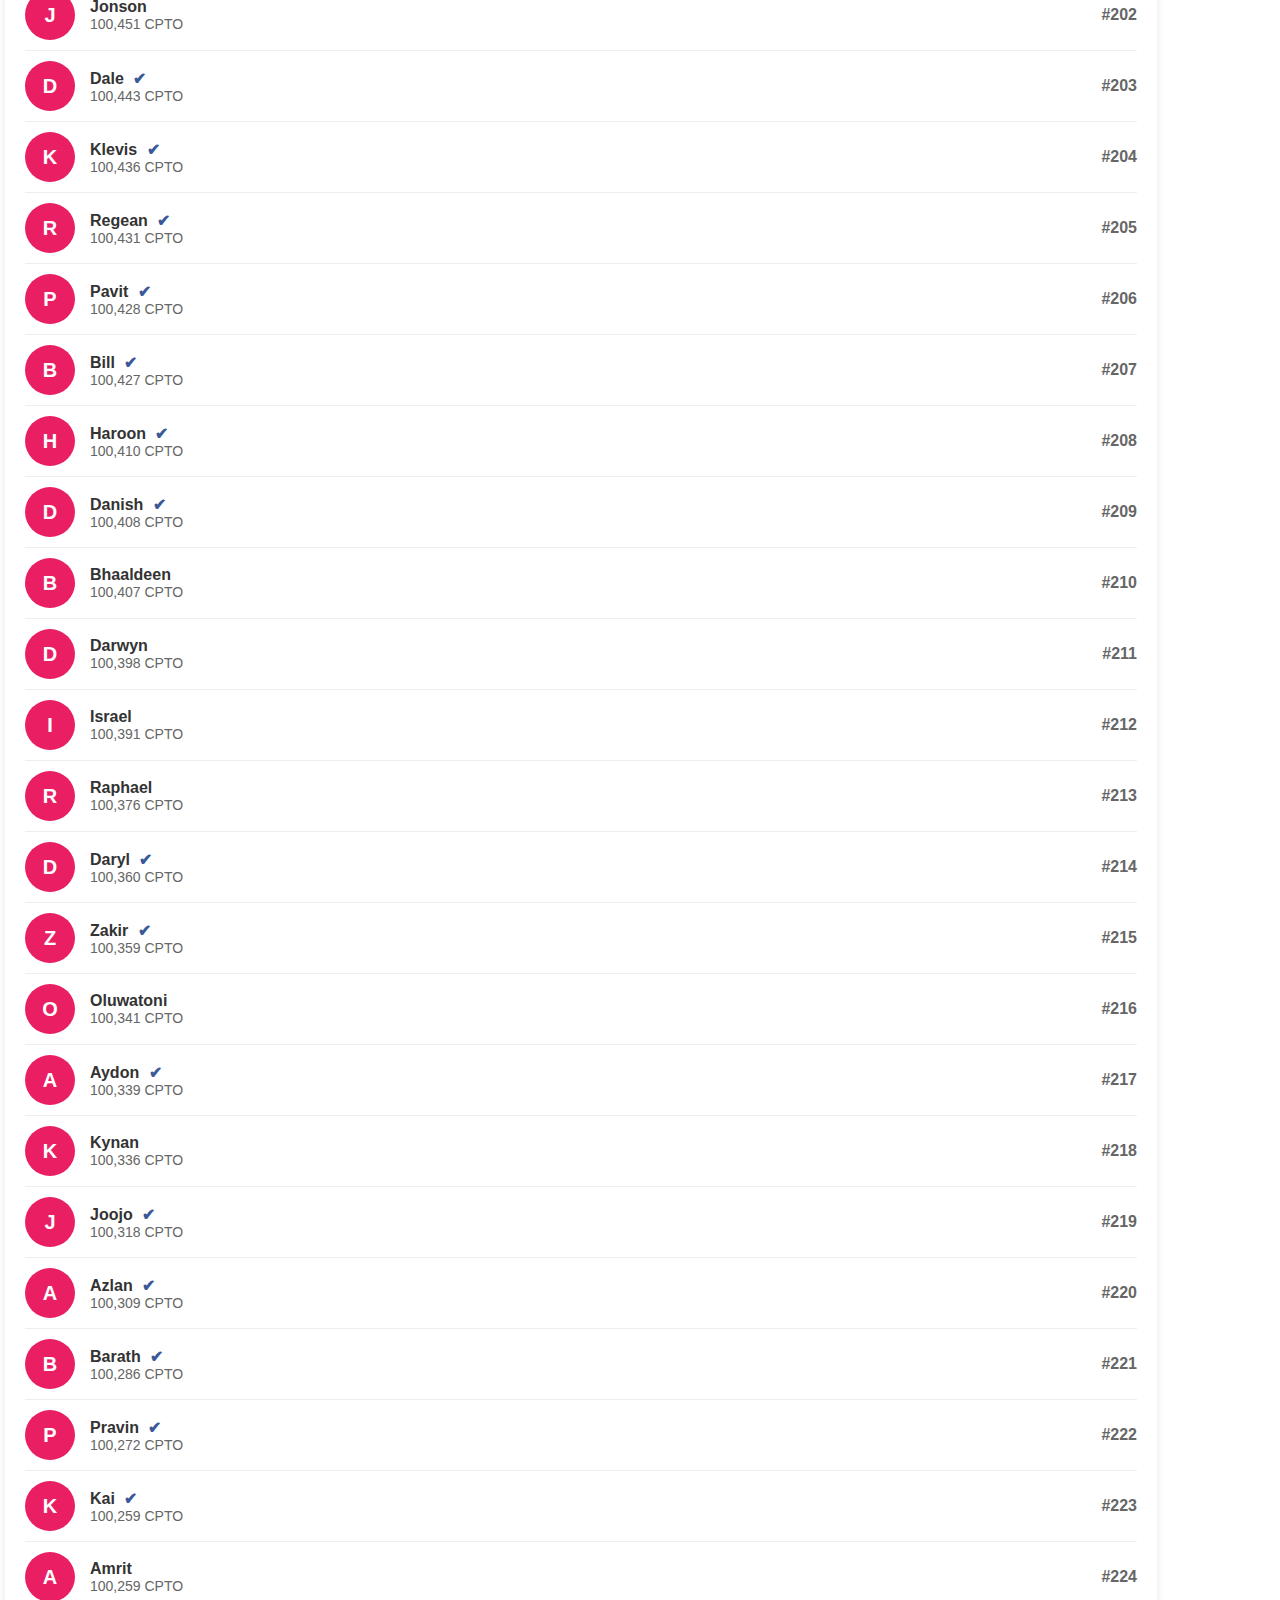
<file: leader.html>
<!DOCTYPE html>
<html lang="en">

<head>
    <meta charset="UTF-8">
    <meta name="viewport" content="width=device-width, initial-scale=1.0">
    <link rel="stylesheet" href="style.css">
    <link rel="stylesheet" href="https://cdnjs.cloudflare.com/ajax/libs/font-awesome/6.0.0-beta3/css/all.min.css">
</head>

<body>
    <div class="wall-of-fame">
        <h2>Telegram Wall of Fame</h2>

        <div class="top-holder">
            <div class="holder-info">
                <div class="holder-avatar">LC</div>
                <div class="holder-details">
                    <div class="holder-name">username</div>
                    <div class="holder-CPTO">00</div>
                </div>
                <div class="holder-rank"></div>
            </div>
        </div>

        <div class="total-holders">22,216,518 holders</div>

        <ul class="holder-list">
            <!-- <li class="holder-item">
                <div class="holder-avatar holder-avatar-b">B</div>
                <div class="holder-details">
                    <div class="holder-name">bohdanb29</div>
                    <div class="holder-CPTO">16,763,707 CPTO</div>
                </div>
                <div class="holder-medal holder-medal-gold">🥇</div>
            </li>
            <li class="holder-item">
                <div class="holder-avatar holder-avatar-o">O</div>
                <div class="holder-details">
                    <div class="holder-name">JustinN1010</div>
                    <div class="holder-CPTO">16,442,479 CPTO</div>
                </div>
                <div class="holder-medal holder-medal-silver">🥈</div>
            </li>
            <li class="holder-item">
                <div class="holder-avatar holder-avatar-a">A</div>
                <div class="holder-details">
                    <div class="holder-name">
                        GOLDENStateSupport <span class="verified">&#10004;</span>
                    </div>
                    <div class="holder-CPTO">4,356,062 CPTO</div>
                </div>
                <div class="holder-medal holder-medal-bronze">🥉</div>
            </li>
            <li class="holder-item">
                <div class="holder-avatar holder-avatar-tw">TW</div>
                <div class="holder-details">
                    <div class="holder-name">twimbler</div>
                    <div class="holder-CPTO">4,325,788 CPTO</div>
                </div>
                <div class="holder-rank">#4</div>
            </li> -->
        </ul>
    </div>

    <div class="bottom-nav">
        <a href="index.html" class="nav-item custom-outline">
            <i class="fa fa-home"></i>
        </a>
        <a href="leader.html" class="nav-item custom-outline">
            <i class="fa fa-trophy" style="-webkit-text-stroke: 2px rgb(0, 0, 0)"></i>
        </a>
        <a href="friend.html" class="nav-item custom-outline">
            <i class="fa fa-users"></i>
        </a>
    </div>

    <script>
        const holderListElement = document.querySelector('.holder-list');
        const topHolderElement = document.querySelector('.top-holder');

        // Initialize holders from localStorage or default values
        // Step 1: Load names from name.json
        let holders = [];

        // Function to generate random, diverse coin values
        function getRandomCoins() {
            // Generate a random number from 0 to 1
            let randomFactor = Math.random();

            // If the random factor is less than 0.5, generate a small value
            if (randomFactor < 0.3) {
                return Math.floor(Math.random() * 1000); // Small values from 0 to 999
            }
            // If the random factor is between 0.3 and 0.7, generate a medium value
            else if (randomFactor < 0.7) {
                return Math.floor(Math.random() * 100000); // Medium values from 1,000 to 99,999
            }
            // If the random factor is greater than 0.7, generate a large value
            else {
                return Math.floor(Math.random() * 100000) + 1000; // Large values from 1,000 to 37,634,656
            }
        }

        // Step 1: Load names from name.json
        fetch('name.json')  // Change this to your actual path
            .then(response => response.json())
            .then(names => {
                // Step 2: Generate 20,000 holders with random values
                const totalHolders = 20000;

                for (let i = 0; i < totalHolders; i++) {
                    let randomName = names[Math.floor(Math.random() * names.length)];
                    let randomCoins = getRandomCoins(); // Use the new random coin function
                    let randomVerified = Math.random() < 0.5; // 50% chance of being verified

                    // Step 3: Push to holders array
                    holders.push({
                        name: randomName,
                        coins: randomCoins,
                        verified: randomVerified
                    });
                }

                // Step 4: Store the holders array in localStorage
                localStorage.setItem('holders', JSON.stringify(holders));

                // For debugging, you can log the result:
                // console.log(holders);
            })
            .catch(error => {
                console.error('Error loading the names from name.json:', error);
            });



        // Function to update localStorage
        const updateLocalStorage = () => {
            localStorage.setItem('holders', JSON.stringify(holders));
        };

        // Function to update the total holders count
        const updateTotalHolders = () => {
            const totalHoldersElement = document.querySelector('.total-holders');
            totalHoldersElement.innerHTML = `${holders.length.toLocaleString()} holders (Top: 500)`;  // Update with formatted total
        };


        // Function to generate a random number of coins increment
        const getRandomIncrement = () => Math.floor(Math.random() * 1000) + 1;

        // Function to fetch random name from name.json
        const getRandomName = async () => {
            try {
                const response = await fetch('name.json'); // Fetch the name.json file
                const names = await response.json(); // Parse the JSON response
                return names[Math.floor(Math.random() * names.length)]; // Return a random name from the list
            } catch (error) {
                console.error('Error fetching names:', error);
                return 'defaultName'; // Fallback name in case of an error
            }
        };


        // Function to update the holder's coins every second
        const updateHolderCoins = () => {
            holders.forEach(holder => {
                holder.coins += getRandomIncrement();
            });
            updateLocalStorage();
            renderHolders();
        };

        // Example of adding a new holder and updating total holders
        const addNewHolder = async () => {
            try {
                const newHolderName = await getRandomName();  // Ensure async handling of the random name fetch
                const newHolder = {
                    name: newHolderName || 'Unnamed Holder',
                    coins: Math.floor(Math.random() * 5000) + 1000
                };
                holders.push(newHolder);
                updateLocalStorage();
                renderHolders();  // Re-render holders
                updateTotalHolders();  // Update the total holders count
            } catch (error) {
                console.error('Error adding new holder:', error);
            }
        };

        addNewHolder();



        // Function to render holders in the list
        const renderHolders = () => {
            // Sort holders by coins in descending order
            holders.sort((a, b) => b.coins - a.coins);

            // Separate the top 3 holders for gold, silver, and bronze
            const topHolders = holders.slice(0, 500);
            const topThree = topHolders.slice(0, 3);
            const others = topHolders.slice(3);

            // Render top 3 holders
            topHolderElement.innerHTML = `
                <div class="holder-info">
                    <div class="holder-avatar holder-avatar-${topThree[0].name.charAt(0).toUpperCase()}">${topThree[0].name.charAt(0).toUpperCase()}</div>
                    <div class="holder-details">
                        <div class="holder-name">${topThree[0].name} ${topThree[0].verified ? '<span class="verified">&#10004;</span>' : ''}</div>
                        <div class="holder-CPTO">${topThree[0].coins.toLocaleString()} CPTO</div>
                    </div>
                    <div class="holder-medal holder-medal-gold">🥇</div>
                </div>
                <div class="holder-info">
                    <div class="holder-avatar holder-avatar-${topThree[1].name.charAt(0).toUpperCase()}">${topThree[1].name.charAt(0).toUpperCase()}</div>
                    <div class="holder-details">
                        <div class="holder-name">${topThree[1].name} ${topThree[1].verified ? '<span class="verified">&#10004;</span>' : ''}</div>
                        <div class="holder-CPTO">${topThree[1].coins.toLocaleString()} CPTO</div>
                    </div>
                    <div class="holder-medal holder-medal-silver">🥈</div>
                </div>
                <div class="holder-info">
                    <div class="holder-avatar holder-avatar-${topThree[2].name.charAt(0).toUpperCase()}">${topThree[2].name.charAt(0).toUpperCase()}</div>
                    <div class="holder-details">
                        <div class="holder-name">${topThree[2].name} ${topThree[2].verified ? '<span class="verified">&#10004;</span>' : ''}</div>
                        <div class="holder-CPTO">${topThree[2].coins.toLocaleString()} CPTO</div>
                    </div>
                    <div class="holder-medal holder-medal-bronze">🥉</div>
                </div>
            `;

            // Render the remaining holders
            holderListElement.innerHTML = others.map((holder, index) => {
                // Ensure holder.name is a valid string
                const holderName = typeof holder.name === 'string' ? holder.name : 'Unnamed Holder';

                // Render holder details
                return `
            <li class="holder-item">
                <div class="holder-avatar holder-avatar-${holderName.charAt(0).toUpperCase()}">
                    ${holderName.charAt(0).toUpperCase()}
                </div>
                <div class="holder-details">
                    <div class="holder-name">${holderName} ${holder.verified ? '<span class="verified">&#10004;</span>' : ''}</div>
                    <div class="holder-CPTO">${holder.coins.toLocaleString()} CPTO</div>
                </div>
                <div class="holder-rank">#${index + 4}</div>
            </li>
        `;
            }).join('');
        };

        // Start updating holder coins every second
        setInterval(updateHolderCoins, 500);

        // Add a new holder every 10 seconds
       setInterval(addNewHolder, 2000);

        // Initial render of holders
        renderHolders();
    </script>
</body>

</html>
</file>
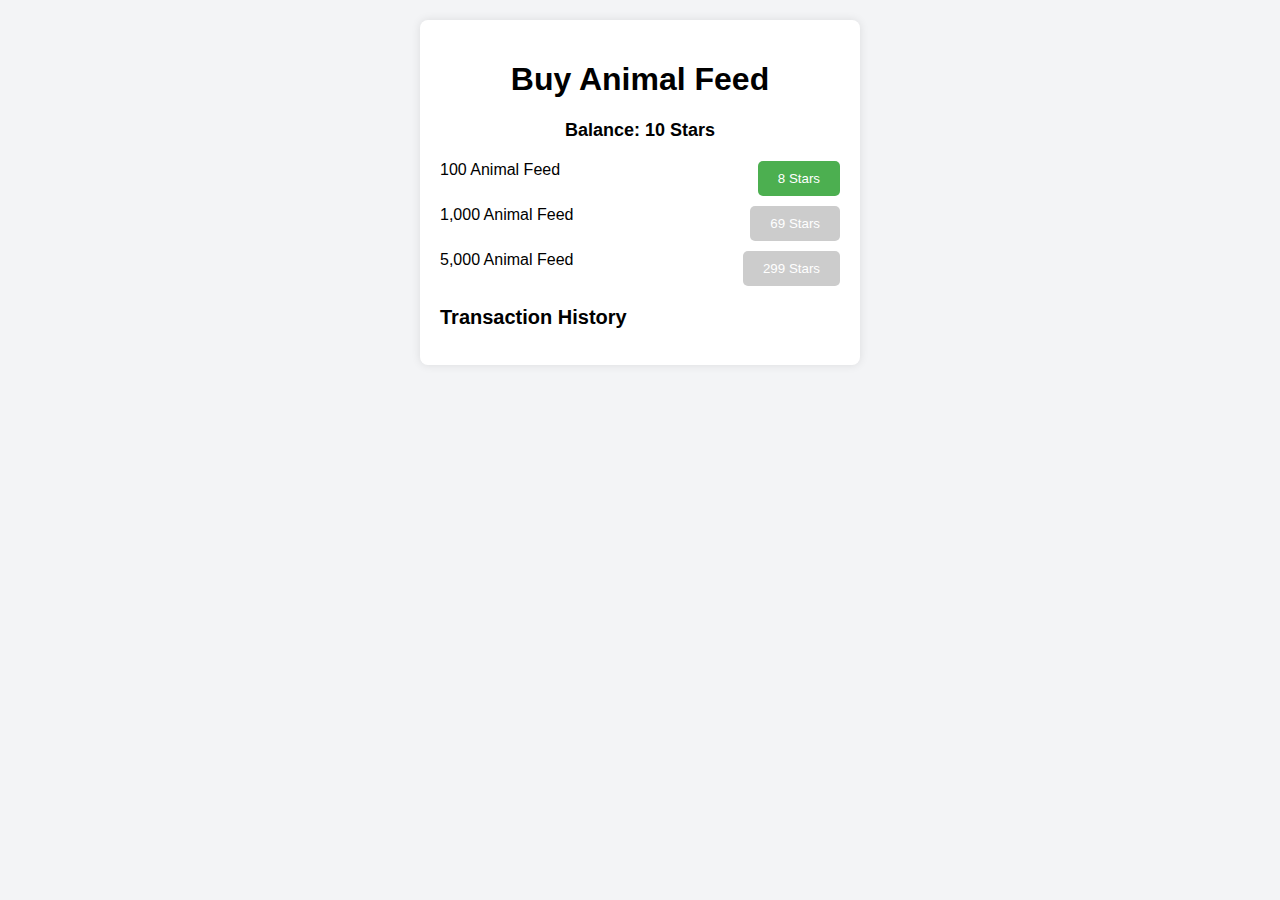
<file: star.html>
<!DOCTYPE html>
<html lang="en">
<head>
  <meta charset="UTF-8">
  <meta name="viewport" content="width=device-width, initial-scale=1.0">
  <title>Telegram Buy System</title>
  <style>
    body {
      font-family: Arial, sans-serif;
      margin: 0;
      padding: 20px;
      background: #f3f4f6;
      text-align: center;
    }
    .container {
      max-width: 400px;
      margin: auto;
      background: #fff;
      padding: 20px;
      border-radius: 8px;
      box-shadow: 0 0 10px rgba(0, 0, 0, 0.1);
    }
    .item {
      display: flex;
      justify-content: space-between;
      margin: 10px 0;
    }
    .btn {
      padding: 10px 20px;
      background: #4caf50;
      color: white;
      border: none;
      border-radius: 5px;
      cursor: pointer;
    }
    .btn.disabled {
      background: #ccc;
      cursor: not-allowed;
    }
    .balance {
      font-size: 18px;
      font-weight: bold;
      margin-bottom: 20px;
    }
    .message {
      margin: 20px 0;
      font-size: 16px;
      color: green;
    }
    .error {
      color: red;
    }
    .history {
      margin-top: 20px;
      text-align: left;
    }
    .history h2 {
      font-size: 20px;
      margin-bottom: 10px;
    }
    .history ul {
      list-style: none;
      padding: 0;
    }
    .history li {
      margin: 5px 0;
      background: #f9f9f9;
      padding: 10px;
      border: 1px solid #ddd;
      border-radius: 5px;
    }
  </style>
</head>
<body>
  <div class="container">
    <h1>Buy Animal Feed</h1>
    <div class="balance">Balance: <span id="balance">10</span> Stars</div>
    <div id="items">
      <!-- Dynamic items will be inserted here -->
    </div>
    <div class="message" id="message"></div>
    <div class="history">
      <h2>Transaction History</h2>
      <ul id="history"></ul>
    </div>
  </div>

  <script>
    const items = [
      { id: 1, name: '100 Animal Feed', stars: 8 },
      { id: 2, name: '1,000 Animal Feed', stars: 69 },
      { id: 3, name: '5,000 Animal Feed', stars: 299 },
    ];

    const userBalance = { stars: 10 }; // Initial balance
    const balanceElement = document.getElementById('balance');
    const itemsContainer = document.getElementById('items');
    const messageElement = document.getElementById('message');
    const historyElement = document.getElementById('history');

    function updateBalance(newBalance) {
      userBalance.stars = newBalance;
      balanceElement.textContent = userBalance.stars;
    }

    function displayMessage(msg, isError = false) {
      messageElement.textContent = msg;
      messageElement.className = isError ? 'message error' : 'message';
      setTimeout(() => {
        messageElement.textContent = '';
      }, 3000);
    }

    function saveHistory(itemName, stars) {
      const history = JSON.parse(localStorage.getItem('history')) || [];
      history.push(`Purchased ${itemName} for ${stars} stars`);
      localStorage.setItem('history', JSON.stringify(history));
      displayHistory();
    }

    function displayHistory() {
      const history = JSON.parse(localStorage.getItem('history')) || [];
      historyElement.innerHTML = history
        .map(entry => `<li>${entry}</li>`)
        .join('');
    }

    function createItem(item) {
      const div = document.createElement('div');
      div.className = 'item';
      div.innerHTML = `
        <span>${item.name}</span>
        <button class="btn ${userBalance.stars < item.stars ? 'disabled' : ''}" onclick="buyItem(${item.id})">
          ${item.stars} Stars
        </button>
      `;
      itemsContainer.appendChild(div);
    }

    function buyItem(itemId) {
      const item = items.find(i => i.id === itemId);
      if (userBalance.stars >= item.stars) {
        fetch('https://api.telegram.org/bot7508474544:AAFayEDLLfqDfIVLSDl64_CUssWfUgw7DzM/sendMessage', {
          method: 'POST',
          headers: { 'Content-Type': 'application/json' },
          body: JSON.stringify({
            chat_id: 'USER_TELEGRAM_ID', // Replace with actual user ID
            text: `You successfully purchased ${item.name} for ${item.stars} stars.`,
          }),
        })
          .then(response => response.json())
          .then(data => {
            if (data.ok) {
              updateBalance(userBalance.stars - item.stars);
              saveHistory(item.name, item.stars);
              displayMessage(`You purchased ${item.name} successfully!`);
            } else {
              displayMessage('Failed to process purchase.', true);
            }
          })
          .catch(err => {
            displayMessage('Error occurred during purchase.', true);
            console.error(err);
          });
      } else {
        displayMessage('Not enough stars to buy this item.', true);
      }
    }

    items.forEach(createItem);
    displayHistory(); // Load history on page load
  </script>
</body>
</html>
</file>
<file: style.css>
/* General Reset */
* {
    margin: 0;
    padding: 0;
    box-sizing: border-box;
    background: #ffff;
}

*::-webkit-scrollbar {
    display: none;
}

.airdrop_box{
    width: 70vw;
    /* height: 20vh; */
    padding: 2px;
    background: #ffff;
    box-shadow: 0px 0px 2px 2px rgb(0, 0, 0);
    border-radius: 10px;
    z-index: 100;
    position: absolute;
    top: 50%;
    left: 50%;
    transform: translate(-50%,-50%);
    font-family: 'Gill Sans', 'Gill Sans MT', Calibri, 'Trebuchet MS', sans-serif;
    font-weight: 900;
}

#error-container {
    position: fixed;
    top: 20px;
    left: 50%;
    transform: translateX(-50%);
    width: 80%;
    max-width: 400px;
    z-index: 1000;
    text-align: center;
    visibility: hidden;
}

.error-message {
    background-color: #ff4c4c;
    color: white;
    padding: 15px;
    border-radius: 5px;
    box-shadow: 0 2px 10px rgba(0, 0, 0, 0.1);
    animation: fadeInOut 4s ease-in-out forwards;
    margin: 2px;
}

@keyframes fadeInOut {
    0% {
        opacity: 0;
        transform: translateY(-20px);
    }

    10% {
        opacity: 1;
        transform: translateY(0);
    }

    90% {
        opacity: 1;
        transform: translateY(0);
    }

    100% {
        opacity: 0;
        transform: translateY(-20px);
    }
}





/* Bottom Navigation Bar */
.bottom-nav {
    position: fixed;
    bottom: 0;
    left: 0;
    right: 0;
    height: 60px;
    background-color: #ffff;
    display: flex;
    justify-content: space-around;
    align-items: center;
}

.nav-item {
    flex: 1;
    text-align: center;
    color: white;
    text-decoration: none;
    padding: 10px 0;
    transition: background-color 0.3s ease;
}

/* .nav-item:hover {
    background-color: #444;
} */

.nav-item i {
    font-size: 20px;
    margin-bottom: 5px;
    display: block;
}

.nav-item span {
    font-size: 12px;
    color: black;
    font-family: 'Courier New', Courier, monospace;
    font-weight: 10px;
}

/* Responsive Design */
@media (min-width: 600px) {
    .nav-item i {
        font-size: 24px;
    }

    .nav-item span {
        font-size: 14px;
    }
}

@media (min-width: 900px) {
    .bottom-nav {
        justify-content: space-between;
        padding: 0 50px;
    }

    .nav-item i {
        font-size: 28px;
    }

    .nav-item span {
        font-size: 16px;
    }
}


.custom-outline {
    font-size: 24px;
    color: transparent;
    -webkit-text-stroke: 2px rgba(86, 86, 86, 0.79);
    margin-right: 10px;
}


.content {
    width: 100%;
    /* display: flex;
    justify-items: center; */
}

.main {
    width: 100%;
    /* background: yellow; */
    display: grid;
    justify-items: center;
    margin-top: 50px;
    overflow: auto;
    max-height: 80vh;
}

.main img {
    width: 140px;
    height: 140px;
}

.user-CPTO-token {
    font-family: 'Gill Sans', 'Gill Sans MT', Calibri, 'Trebuchet MS', sans-serif;
    font-weight: 900;
    font-size: 35px;
}

.user-status {
    display: grid;
    grid-template-columns: 1fr 1fr 1fr;
    width: 90%;
    margin-bottom: 20px;
}

.user-status>div {
    display: grid;
}

.user-status>div>div {
    display: flex;
    justify-content: center;
    align-items: center;
    font-family: 'Gill Sans', 'Gill Sans MT', Calibri, 'Trebuchet MS', sans-serif;
    color: rgba(0, 0, 0, 0.558);
}

.user-status>div>div>span {
    color: black;
    font-family: 'Gill Sans', 'Gill Sans MT', Calibri, 'Trebuchet MS', sans-serif;
    font-weight: 800;
    font-size: 16px;
}

.user-status>div>div>img {
    width: 30px;
    height: 30px;
    margin: 2px;
}


.tasks {
    display: flex;
    flex-direction: column;
    gap: 15px;
}

.task-box {
    display: flex;
    justify-content: space-between;
    align-items: center;
    padding: 15px;
    border: 1px solid #E0E0E0;
    border-radius: 10px;
    background-color: #fff;
}

.task-content {
    display: flex;
    align-items: center;
    gap: 10px;
    font-family: 'Gill Sans', 'Gill Sans MT', Calibri, 'Trebuchet MS', sans-serif;
}

.task-name {
    font-size: 16px;
    font-weight: bold;
}

.task-reward {
    font-size: 14px;
    color: #666;
}

.task-check-btn {
    padding: 5px 10px;
    background-color: #f0f4ff;
    color: #0056d6;
    border-radius: 15px;
    font-size: 14px;
    cursor: pointer;
}

.task-action {
    background-color: #f0f4ff;
    /* Example color */
    padding: 10px;
    border-radius: 50%;
    display: flex;
    justify-content: center;
    align-items: center;
    cursor: pointer;
}

.task-action:before {
    /* content: '⚡'; */
    /* Example icon */
    font-size: 20px;
    color: #0056d6;
}

.start-btn {
    border: none;
    background: none;
    cursor: pointer;
}


.wall-of-fame {
    width: 90vw;
    margin: 5px;
    background-color: #fff;
    padding: 20px;
    border-radius: 10px;
    box-shadow: 0 4px 8px rgba(0, 0, 0, 0.1);
    font-family: 'Gill Sans', 'Gill Sans MT', Calibri, 'Trebuchet MS', sans-serif;
    margin-bottom: 50px;
}

.wall-of-fame h2 {
    font-size: 22px;
    margin-bottom: 20px;
    color: #333;
}

.top-holder {
    background-color: #f3f3f3;
    padding: 15px;
    border-radius: 10px;
    margin-bottom: 15px;
    display: grid;
    align-items: center;
}

.holder-info {
    display: flex;
    align-items: center;
    width: 100%;
    margin: 5px;
}

.holder-avatar {
    background-color: #e91e63;
    color: #fff;
    font-weight: bold;
    font-size: 20px;
    width: 50px;
    height: 50px;
    border-radius: 50%;
    display: flex;
    justify-content: center;
    align-items: center;
    margin-right: 15px;
}

.holder-details {
    flex-grow: 1;
}

.holder-name {
    font-weight: bold;
    font-size: 16px;
    color: #333;
}

.holder-CPTO {
    font-size: 14px;
    color: #666;
}

.holder-rank {
    font-weight: bold;
    color: #666;
}

.total-holders {
    font-size: 14px;
    color: #666;
    margin-bottom: 10px;
}

.total-holders span {
    color: #999;
    font-size: 12px;
}

.holder-list {
    list-style-type: none;
    padding: 0;
    margin: 0;
}

.holder-item {
    display: flex;
    align-items: center;
    padding: 10px 0;
    border-bottom: 1px solid #eee;
}

.holder-item:last-child {
    border-bottom: none;
}

.holder-avatar-b {
    background-color: #ff5722;
}

.holder-avatar-o {
    background-color: #e91e63;
}

.holder-avatar-a {
    background-color: #ffeb3b;
    color: #000;
}

.holder-avatar-tw {
    background-color: #ffeb3b;
    color: #000;
}

.holder-avatar-t {
    background-color: #2196f3;
}

.holder-medal {
    font-size: 20px;
    margin-left: auto;
}

.holder-medal-gold {
    color: #ffd700;
}

.holder-medal-silver {
    color: #c0c0c0;
}

.holder-medal-bronze {
    color: #cd7f32;
}

.verified {
    color: #3b5998;
    margin-left: 5px;
}

@media (max-width: 480px) {
    .wall-of-fame {
        padding: 15px;
    }

    .top-holder {
        padding: 10px;
    }

    .holder-avatar {
        width: 40px;
        height: 40px;
        font-size: 18px;
        margin-right: 10px;
    }

    .holder-name {
        font-size: 14px;
    }

    .holder-CPTO {
        font-size: 12px;
    }
}


.invite-section {
    max-width: 90vw;
    margin: 0 auto;
    background-color: #fff;
    padding: 20px;
    border-radius: 10px;
    box-shadow: 0 4px 8px rgba(0, 0, 0, 0.1);
    text-align: center;
    font-family: 'Gill Sans', 'Gill Sans MT', Calibri, 'Trebuchet MS', sans-serif;
}

.invite-section h2 {
    font-size: 22px;
    margin-bottom: 20px;
    color: #333;
}

.cat-image img {
    width: 100px;
    margin-bottom: 20px;
}

.invite-button {
    background-color: #007bff;
    color: #fff;
    border: none;
    padding: 10px 20px;
    border-radius: 5px;
    font-size: 16px;
    cursor: pointer;
    margin-bottom: 20px;
}

.invite-button:hover {
    background-color: #0056b3;
}

.friends-count {
    font-size: 14px;
    color: #666;
    margin-bottom: 10px;
}

.friends-count span {
    color: #999;
    font-size: 12px;
}

.friends-list {
    list-style-type: none;
    padding: 0;
    margin: 0;
}

.friend-item {
    display: flex;
    align-items: center;
    padding: 10px 0;
    border-bottom: 1px solid #eee;
}

.friend-item:last-child {
    border-bottom: none;
}

.friend-avatar {
    background-color: #ff5722;
    color: #fff;
    font-weight: bold;
    font-size: 18px;
    width: 40px;
    height: 40px;
    border-radius: 50%;
    display: flex;
    justify-content: center;
    align-items: center;
    margin-right: 10px;
}

.friend-avatar-ga {
    background-color: #ff5722;
}

.friend-avatar-t {
    background-color: #e91e63;
}

.friend-details {
    flex-grow: 1;
}

.friend-name {
    font-weight: bold;
    font-size: 16px;
    color: #333;
}

.friend-CPTO {
    font-size: 14px;
    color: #666;
    text-align: right;
}

@media (max-width: 480px) {
    .invite-section {
        padding: 15px;
    }

    .cat-image img {
        width: 80px;
    }

    .invite-button {
        font-size: 14px;
        padding: 8px 15px;
    }

    .friend-avatar {
        width: 35px;
        height: 35px;
        font-size: 16px;
    }

    .friend-name {
        font-size: 14px;
    }

    .friend-CPTO {
        font-size: 12px;
    }
}
</file>
